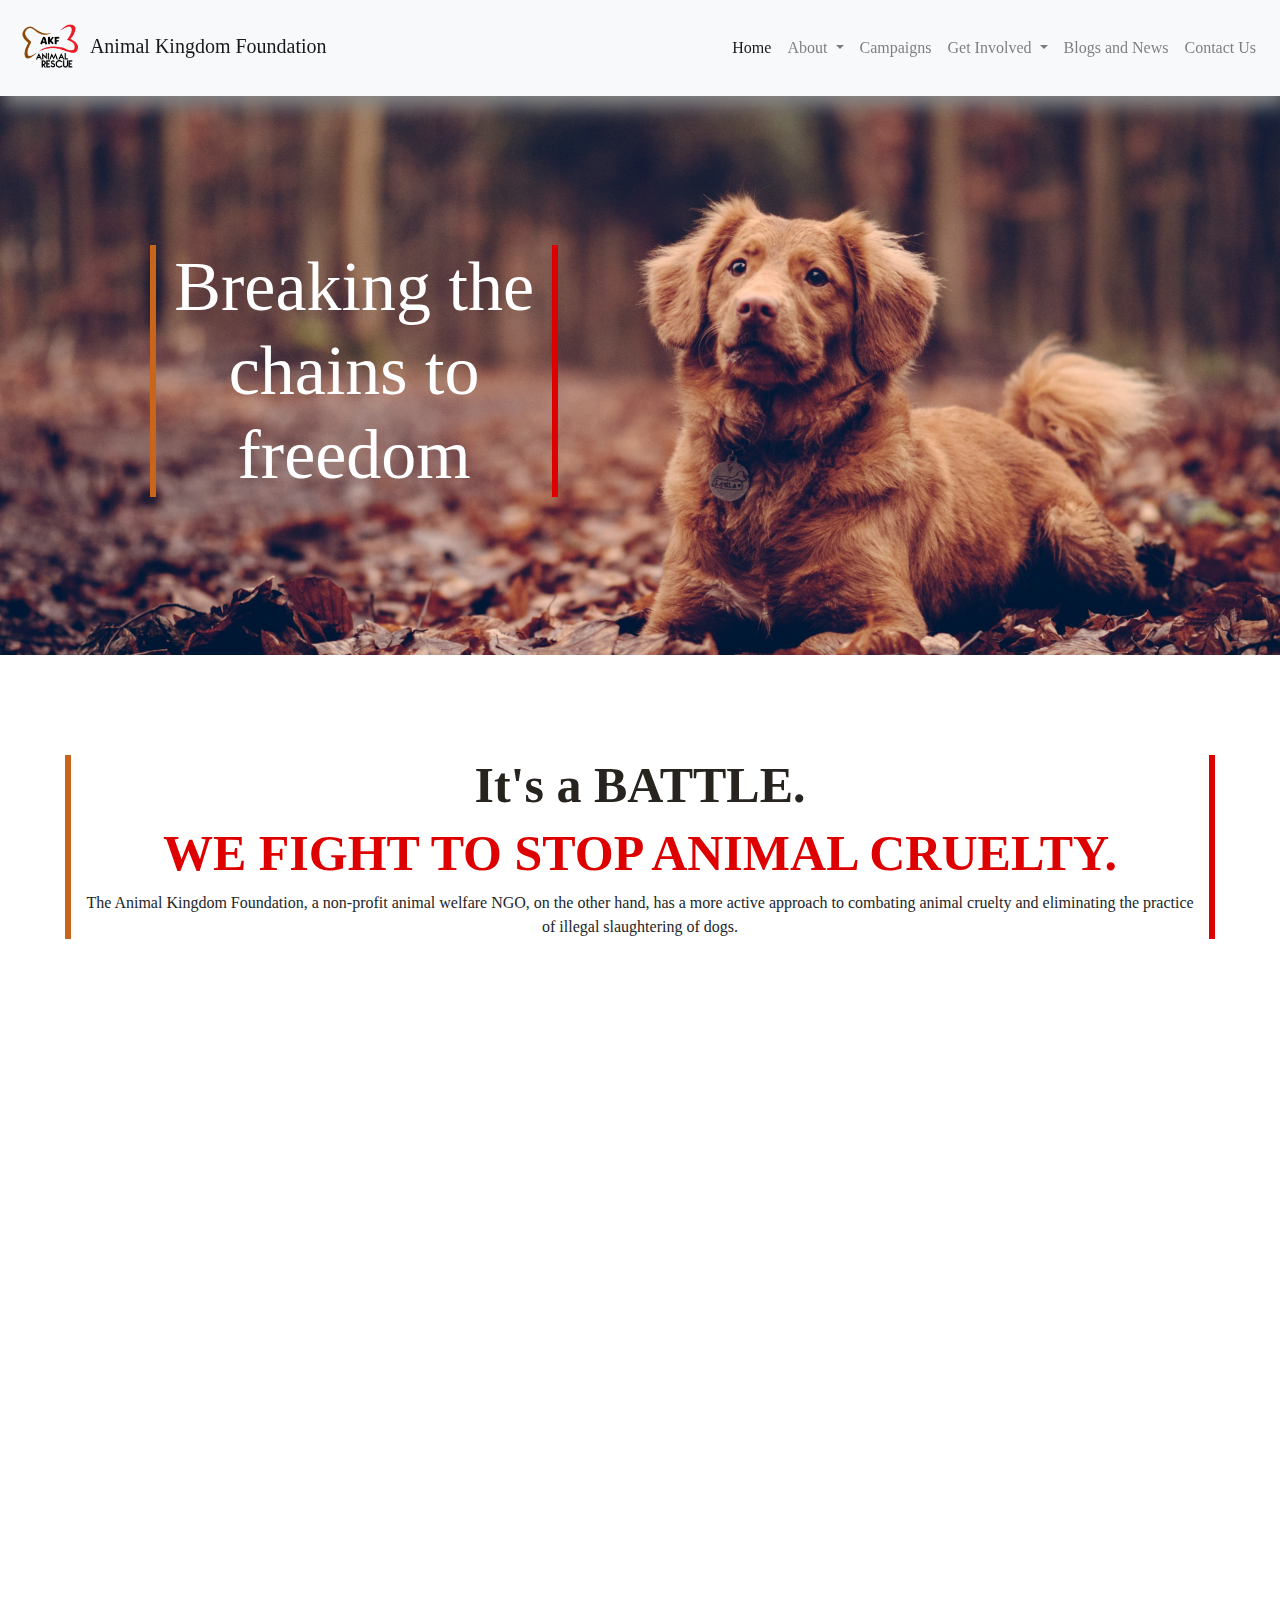
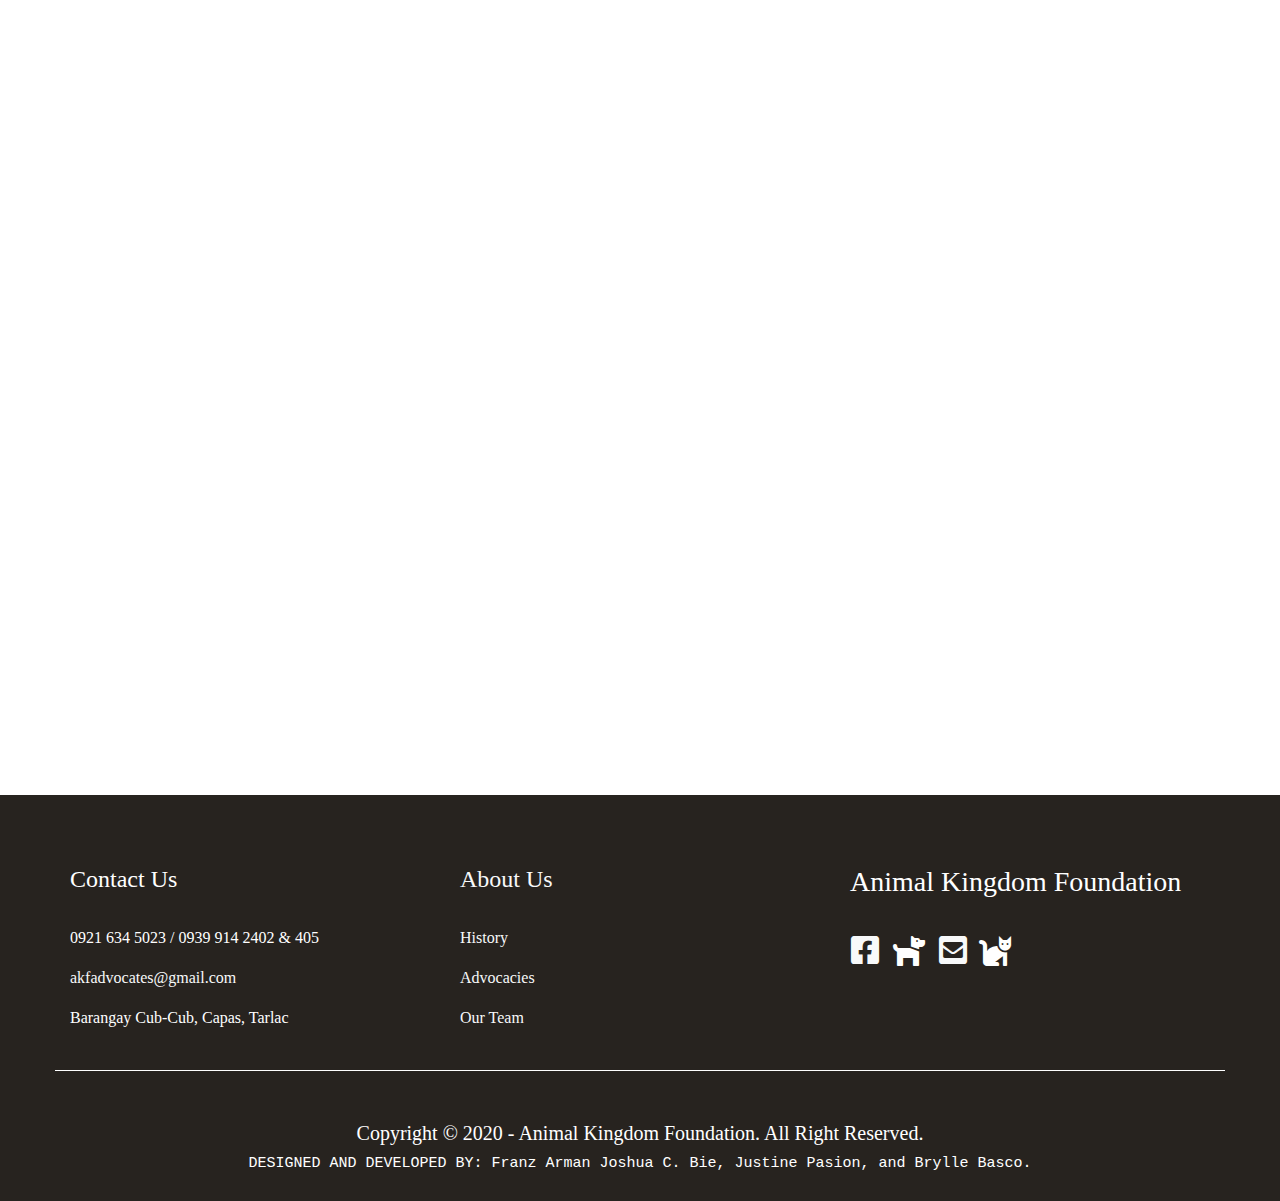
<file: AFK/index.html>
<!DOCTYPE html>
<html class="col-lg-12">
	<head>
		<title>Animal Kingdom Foundation</title>
		<link rel="stylesheet" type="text/css" href="css/bootstrap.css">
		<link rel="stylesheet" type="text/css" href="css/all.css"> <!--font awesome icons-->
		<link rel="stylesheet" type="text/css" href="css/styles.css">		
		<script type="text/javascript" src="js/jquery.js"></script>
		<script type="text/javascript" src="js/bootstrap.js"></script>
		<script type="text/javascript" src="js/scrollreveal.min.js"></script>
	</head>
	<body class="col50">
		<!--START navbar-->
		<nav class="navbar fixed-top navbar-expand-lg navbar-light bg-light">
	      <!-- Image and text -->
			<a class="navbar-brand" href="index.html">
		   	 	<img src="img/logo.png" width="70px" class="d-inline-block" alt="">
		   		 Animal Kingdom Foundation 
		  	</a>

		  	<button class="navbar-toggler" type="button" data-toggle="collapse" data-target="#navbarSupportedContent" aria-controls="navbarSupportedContent" aria-expanded="false" aria-label="Toggle navigation">
		    <span class="navbar-toggler-icon"></span>
		 	 </button>

			<div class="collapse navbar-collapse" id="navbarSupportedContent">
			    <ul class="navbar-nav ml-auto">
			      <li class="nav-item active">
			        <a class="nav-link" href="index.html">Home</a>
			      </li>
			      <li class="nav-item dropdown">
			        <a class="nav-link dropdown-toggle" href="links/about.html" id="navbarDropdown" role="button" data-toggle="dropdown" aria-haspopup="true" aria-expanded="false">
			          About
			        </a>
			        <div class="dropdown-menu" aria-labelledby="navbarDropdown">
			          <a class="dropdown-item" href="links/about.html#history">History</a>
			          <div class="dropdown-divider"></div>
			          <a class="dropdown-item" href="links/about.html#advocacies">Advocacies</a>
			          <div class="dropdown-divider"></div>
			          <a class="dropdown-item" href="links/about.html#ourTeam">Our Team</a>
			        </div>
			      </li>
			      <li class="nav-item">
			        <a class="nav-link" href="links/campaigns.html">Campaigns</a>
			      </li>
			      <li class="nav-item dropdown">
			        <a class="nav-link dropdown-toggle" href="#" id="navbarDropdown" role="button" data-toggle="dropdown" aria-haspopup="true" aria-expanded="false">
			          Get Involved
			        </a>
			        <div class="dropdown-menu" aria-labelledby="navbarDropdown">
			          <a class="dropdown-item" href="links/getInvolved.html#donate">Donate</a>
			          <div class="dropdown-divider"></div>
			          <a class="dropdown-item" href="links/getInvolved.html#adopt">Adopt</a>
			        </div>
			      </li>
			      <li class="nav-item">
			        <a class="nav-link" href="links/BnN.html">Blogs and News</a>
			      </li>
			      <li class="nav-item">
			        <a class="nav-link" href="links/contact.html">Contact Us</a>
			      </li>
			    </ul>
		  	</div>

    	</nav>
		<!--END navbar-->
		<!--START contents-->
		<!--header-->
		<div class="row" >
			<div class="content-1 col-12">

			<div class="col-lg-5 col-md-12 col-sm-12 col1 showcase-left"><!--col1-->
				<h1> Breaking the chains to freedom </h1>
			</div>		

			</div>
		</div>	
		<!--main-->
		<div class="content-2">
			<div class="col-lg-12 col-md-12 col-sm-12 col2"><!--col2-->
				<h1 class="h1-0"> It's a BATTLE. <br></h1><h1 class="h1-1"> WE FIGHT TO STOP ANIMAL CRUELTY. 
				</h1>
				<p>The Animal Kingdom Foundation, a non-profit animal welfare NGO, on the other hand, has a more active approach to combating animal cruelty and eliminating the practice of illegal slaughtering of dogs.
				</p>
			</div>

			<div class="row margin-t-10 flex-row">

				<div class="col-lg-6 col-sm-12 col3 margin-b-20 showcase-left"><!--col3-->
					<h2><i class="fas fa-dog color-black"></i></h2>
					<h4>Mission</h4>
					<p> AFK shall endeavor a holistic approach towards the end of animal cruelty. It will instill into consciousness of all concered the significance and importance of human-animal bond towards a progressive society. AFK shall passionately and partner with various government agencies in rescuing and rehabilitating slaugther-bound dogs while prosecuting violators; in implementing an effective education program on animals welfare community and schools; developing an active consciousness and concern towards the concern towards thye welfare of Philippine Askals. Likewise, AFK shall actively collaborate with the government in supporting animal welfare related programs and in the enforcement of regulations protecting the animals.
					</p> 
				</div>

				<div class="col-lg-6 col-sm-12 margin-b-20 showcase-right">
					<div class="card flex-height">
						 <div class="card-body">
						   <img class="img1" src="img/2.jpg">
						 </div>
					</div>
				</div>
			</div>

			<br>

			<div class="row margin-t-10 flex-row">

				<div class="col-lg-6 col-sm-12 margin-b-20 showcase-left">
					<div class="card flex-height">
						 <div class="card-body">
						   <img class="img1" src="img/1.jpg">
						 </div>
					</div>
				</div>

				<div class="col-lg-6 col-sm-12 col3-1 margin-b-20 showcase-right"><!--col3-1-->
					<h2><i class="fas fa-cat color-white"></i></h2>
					<h4>Vision</h4>
					<p> AFK is commited in promoting an animal-welfare-conscious-society through various programs with effective and enduring impact. It shall lead the "breaking-of-the-chain" on animal cruelty, abuse, and ignorance towards freedom, compassion, and responsibility to animla rights and welfare. AFK will lead in instigating the success towards the eradication of the trade of dogs for its meat. AFK will be its main voice while continuosly educating people that dogs are pets and not food animals. 
					</p> 
				</div>

			</div>

				<br><br>
					
			<div class="row">

				<div class="col-lg-5 col-sm-12 showcase-top">
					<h4 class="h41"> They are not killed.</h4>
					<p>
						It's sustained and effective program include education, rehoming, community services. Truly a better way to stop the dog meat trade and proliferate animal welfare consciouness.
					</p>
					<a href="links/campaigns.html"><button class="button1" style="vertical-align:middle"><span> Campaigns </span></button></a>
					<br><br>
				</div>

				<div class="col-lg-7 col-sm-12 margin-b-20 flex-col showcase-right">
					<img class="img1" src="img/re1.png">
				</div>

			</div>	
		</div>	
		<!--END contents-->
		<!--START footer-->
		<footer class="row">
			<div class="row">
				<div class="col-lg-4 col-sm-12 col4"><!--col4-->
					<h4> Contact Us</h4><br>
					<p>0921 634 5023 / 0939 914 2402 & 405</p>
					<a href="http:/akfadvocates@gmail.com" class="text-light"><p>akfadvocates@gmail.com</p></a>
					<p>Barangay Cub-Cub, Capas, Tarlac</p><br>
				</div>
				<div class="col-lg-4 col-sm-12 col4">
					<a href="links/about.html" class="text-light"><h4> About Us</h4></a><br>
					<a href="links/about.html#history" class="text-light"><p>History</p></a>
					<a href="links/about.html#advocacies" class="text-light"><p>Advocacies</p></a>
					<a href="links/about.html#ourTeam" class="text-light"><p>Our Team</p><br></a>
				</div>
				<div class="col-lg-4 col-sm-12 col4">
					<h3>Animal Kingdom Foundation</h3><br>
					<table>

						<td>
							<a href="https://www.facebook.com/AKFanimalrescue" class="text-light"><h2><i class="fab fa-facebook-square color-white"></i></h2></a>
						</td>

						<td> &nbsp;&nbsp; </td>
						<td><h2><i class="fas fa-dog color-white"></i></h2></td>
						<td> &nbsp;&nbsp; </td>

						<td>
							<a href="http:/akfadvocates@gmail.com" class="text-light"><h2><i class="fas fa-envelope-square color-white"></i></h2></a>
						</td>

						<td> &nbsp;&nbsp; </td>
						<td><h2><i class="fas fa-cat color-white"></i></h2></td>
					</table>
					<br>					
				</div>

				<div class="footerB"></div>

				<div class="col-lg-12 col-sm-12 col5"><!--col5-->
					<h5 class="">Copyright &copy; 2020 - Animal Kingdom Foundation. All Right Reserved.</h5>
					<p class="pF">DESIGNED AND DEVELOPED BY: Franz Arman Joshua C. Bie, Justine Pasion, and Brylle Basco. </p>
				</div>
			</div>	
		</footer>
		<!--END footer-->

		<!--START scripts-->
	    <script>
	        window.sr = ScrollReveal();
	        sr.reveal('.navbar', {
	          duration: 1000,
	          origin:'bottom'
	        });
	        sr.reveal('.showcase-left', {
	          duration: 2000,
	          origin:'left',
	          distance:'50px',
	          reset: true
	        });
	        sr.reveal('.showcase-right', {
	          duration: 2000,
	          origin:'right',
	          distance:'50px',
	          reset: true
	        });
	        sr.reveal('.showcase-bottom', {
	          duration: 2000,
	          origin:'bottom',
	          distance:'50px',
	          reset: true
	        });
	        sr.reveal('.showcase-top', {
	          duration: 2000,
	          origin:'top',
	          distance:'50px',
	          reset: true
	        });
	    </script>
	
	</body>
</html>
</file>
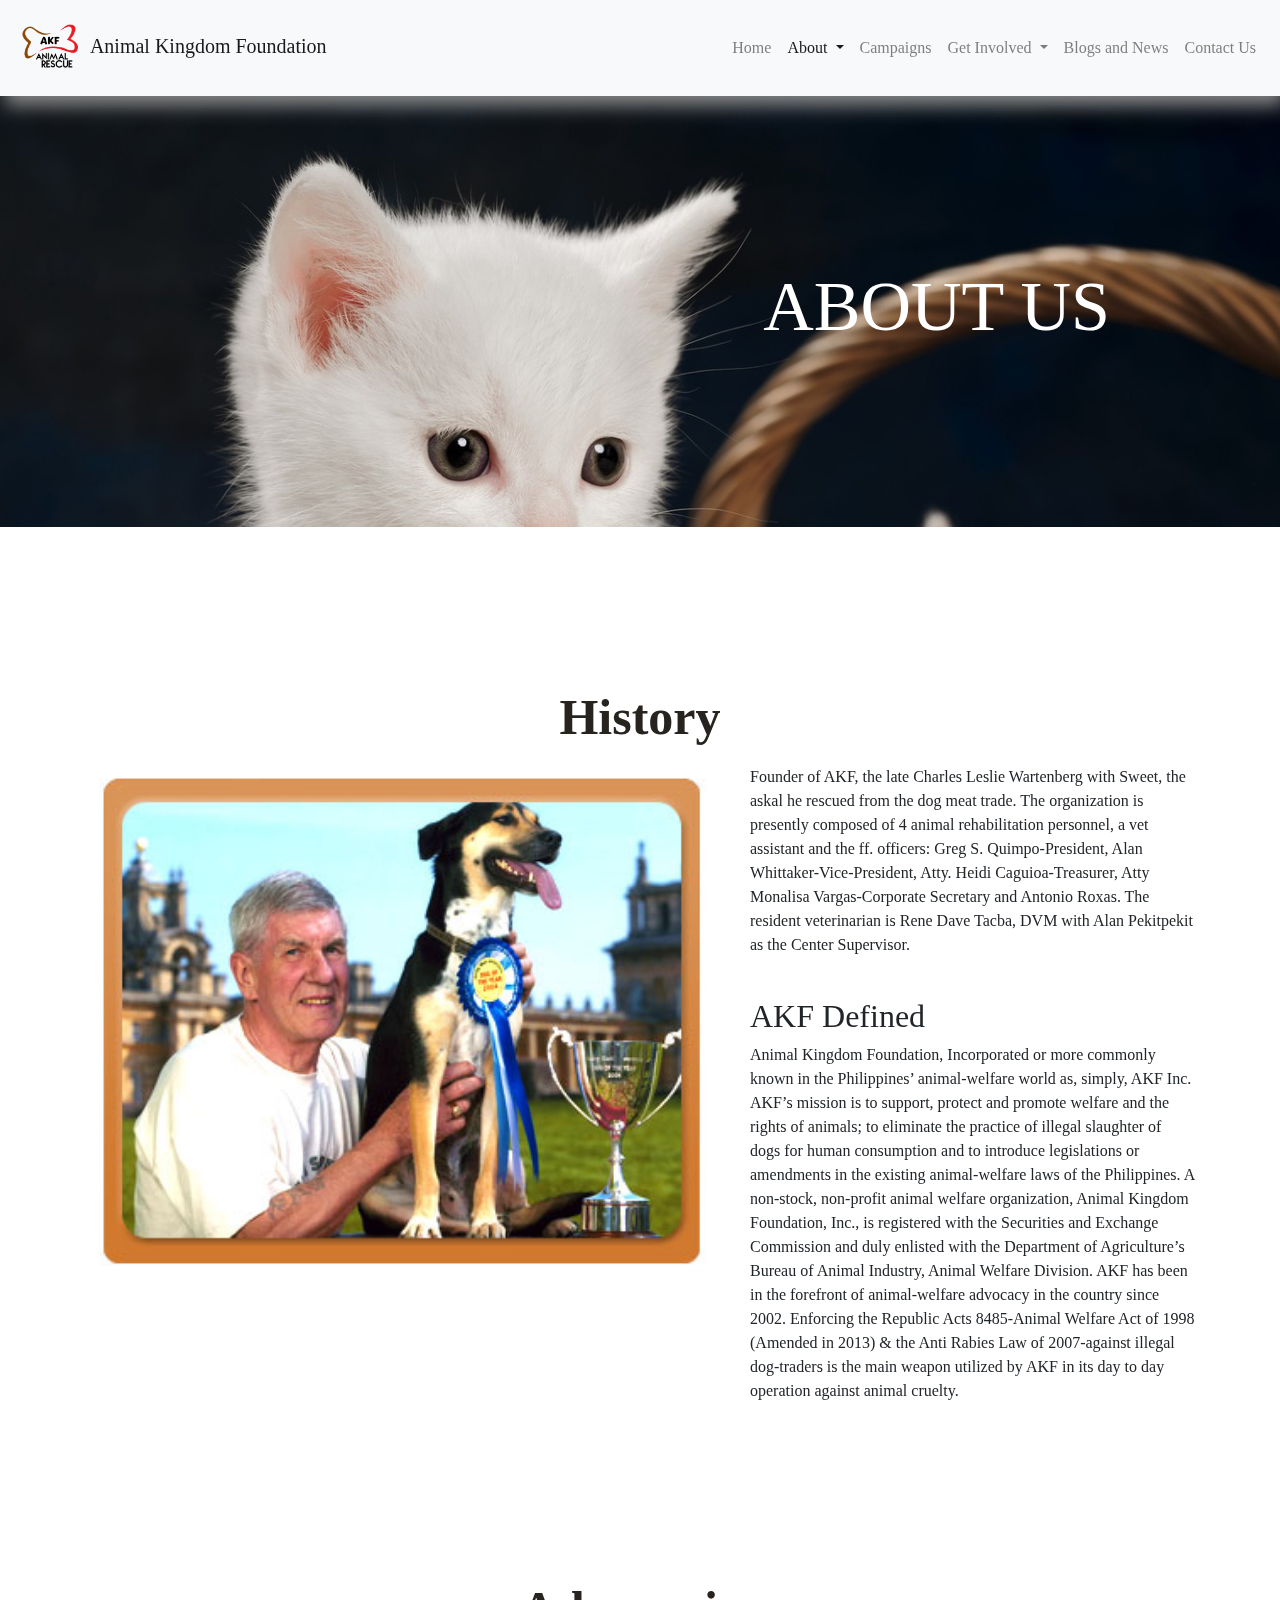
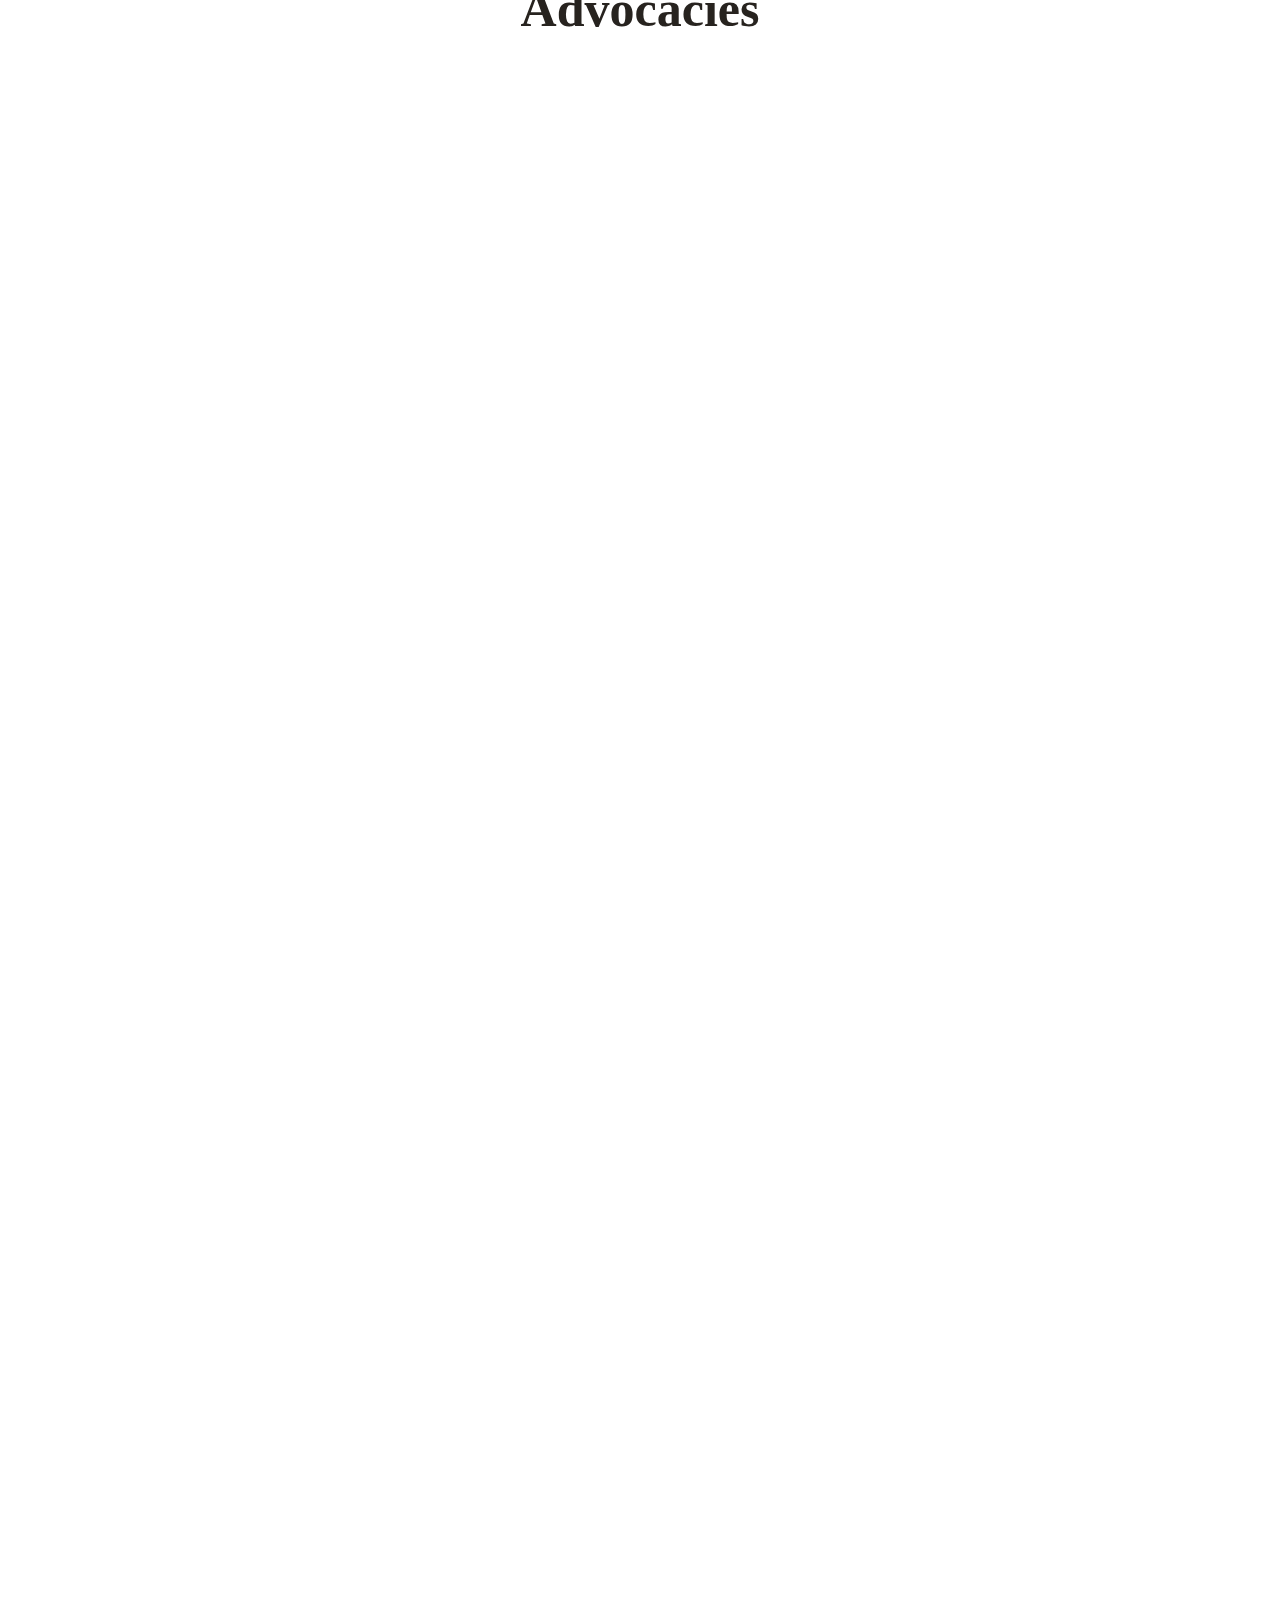
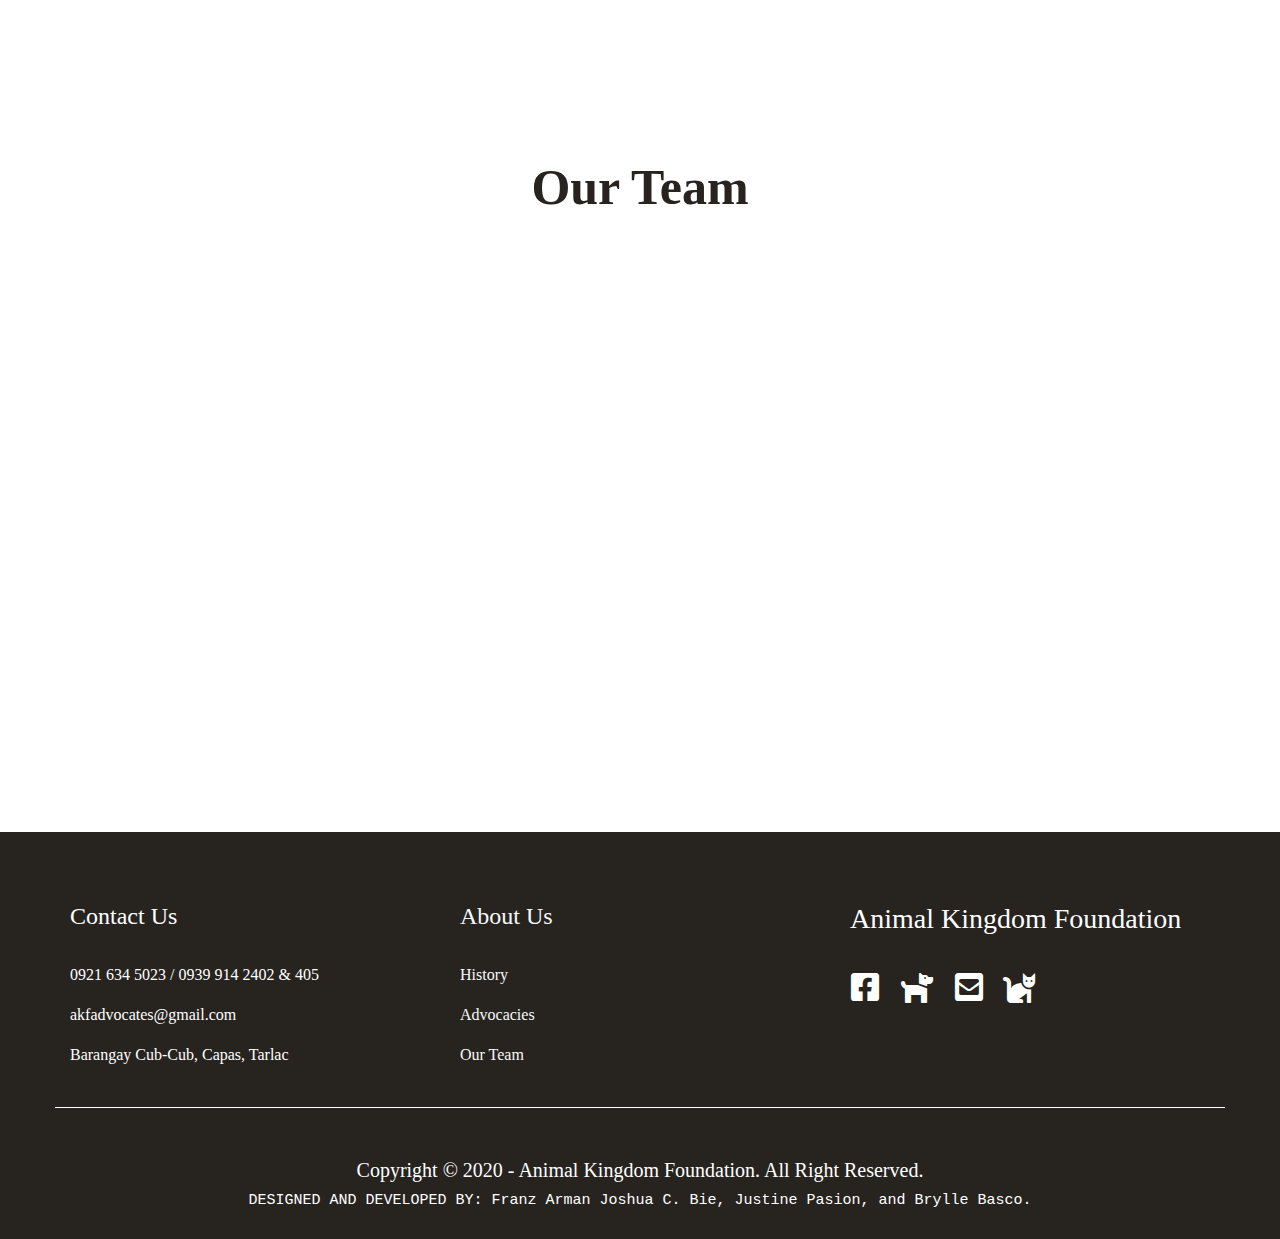
<file: AFK/links/about.html>
<!DOCTYPE html>
<html class="col-lg-12">
	<head>
		<title>Animal Kingdom Foundation</title>
		<link rel="stylesheet" type="text/css" href="../css/bootstrap.css">
		<link rel="stylesheet" type="text/css" href="../css/all.css"> <!--font awesome icons-->
		<link rel="stylesheet" type="text/css" href="../css/styles.css">		
		<script type="text/javascript" src="../js/jquery.js"></script>
		<script type="text/javascript" src="../js/bootstrap.js"></script>
		<script type="text/javascript" src="../js/scrollreveal.min.js"></script>
	</head>
	<body>
		<!--START navbar-->
		<nav class="navbar fixed-top navbar-expand-lg navbar-light bg-light">
	      <!-- Image and text -->
			<a class="navbar-brand" href="../index.html">
		   	 	<img src="../img/logo.png" width="70px" class="d-inline-block" alt="">
		   		 Animal Kingdom Foundation 
		  	</a>

		  	<button class="navbar-toggler" type="button" data-toggle="collapse" data-target="#navbarSupportedContent" aria-controls="navbarSupportedContent" aria-expanded="false" aria-label="Toggle navigation">
		    <span class="navbar-toggler-icon"></span>
		 	 </button>

			<div class="collapse navbar-collapse" id="navbarSupportedContent">
			    <ul class="navbar-nav ml-auto">
			      <li class="nav-item">
			        <a class="nav-link" href="../index.html">Home</a>
			      </li>
			      <li class="nav-item dropdown active">
			        <a class="nav-link dropdown-toggle" href="#" id="navbarDropdown" role="button" data-toggle="dropdown" aria-haspopup="true" aria-expanded="false">
			          About
			        </a>
			        <div class="dropdown-menu" aria-labelledby="navbarDropdown">
			          <a class="dropdown-item" href="about.html#history">History</a>
			          <div class="dropdown-divider"></div>
			          <a class="dropdown-item" href="about.html#advocacies">Advocacies</a>
			          <div class="dropdown-divider"></div>
			          <a class="dropdown-item" href="about.html#ourTeam">Our Team</a>
			        </div>
			      </li>
			      <li class="nav-item">
			        <a class="nav-link" href="campaigns.html">Campaigns</a>
			      </li>
			      <li class="nav-item dropdown">
			        <a class="nav-link dropdown-toggle" href="#" id="navbarDropdown" role="button" data-toggle="dropdown" aria-haspopup="true" aria-expanded="false">
			          Get Involved
			        </a>
			        <div class="dropdown-menu" aria-labelledby="navbarDropdown">
			          <a class="dropdown-item" href="getInvolved.html#donate">Donate</a>
			          <div class="dropdown-divider"></div>
			          <a class="dropdown-item" href="getInvolved.html#adopt">Adopt</a>
			        </div>
			      </li>
			      <li class="nav-item">
			        <a class="nav-link" href="BnN.html">Blogs and News</a>
			      </li>
			      <li class="nav-item">
			        <a class="nav-link" href="contact.html">Contact Us</a>
			      </li>
			    </ul>
		  	</div>

    	</nav>
		<!--END navbar-->

		<!--START contents-->

		<!--header-->
		<div class="row">
			<div class="col-12 header2 showcase-top">
				<h1>ABOUT US</h1>
			</div>
			
		</div>

		<!--history-->
		<div class="container margin-t-30 margin-b-30" id="history">
			
			<div class="row">
				<div class="col-lg-12 col6"><!--col6-->
					<h1 class="h1-0">History</h1>
				</div>

				<div class="col-lg-7 showcase-left">
					<img class="img2" src="../img/a1.jpg">
				</div>	

				<div class="col-lg-5 showcase-right">
					
					<p>Founder of AKF, the late Charles Leslie Wartenberg with Sweet, the askal  he rescued from the dog meat trade. The organization is presently composed of 4 animal rehabilitation personnel, a vet assistant and the ff. officers: Greg S. Quimpo-President, Alan Whittaker-Vice-President, Atty. Heidi Caguioa-Treasurer, Atty Monalisa Vargas-Corporate Secretary and Antonio Roxas. The resident veterinarian is Rene Dave Tacba, DVM with Alan Pekitpekit as the Center Supervisor.</p>
					<br>
					
					<h2>AKF Defined</h2>

					<p>Animal Kingdom Foundation, Incorporated or more commonly known in the Philippines’ animal-welfare world as, simply, AKF Inc. AKF’s mission is to support, protect and promote welfare and the rights of animals; to eliminate the practice of illegal slaughter of dogs for human consumption and to introduce legislations or amendments in the existing animal-welfare laws of the Philippines.

					A non-stock, non-profit animal welfare organization, Animal Kingdom Foundation, Inc., is registered with the Securities and Exchange Commission and duly enlisted with the Department of Agriculture’s Bureau of Animal Industry, Animal Welfare Division. AKF has been in the forefront of animal-welfare advocacy in the country since 2002. Enforcing the Republic Acts 8485-Animal Welfare Act of 1998 (Amended in 2013) & the Anti Rabies Law of 2007-against illegal dog-traders is the main weapon utilized by AKF in its day to day operation against animal cruelty.</p>
				</div>

			</div>
		</div>	

		<!--advocacies-->
		<div class="container margin-t-30 margin-b-30" id="advocacies">
			
			<div class="row">
				<div class="col-lg-12 col6"><!--col6-->
					<h1 class="h1-0">Advocacies</h1>
				</div>

				<div class="col-lg-12 showcase-right">
					<br>
				</div>

				<div class="col-lg-6 showcase-left">
					<h2>Rescuing Animals</h2>
					<p>As saving distressed dogs in the Philippines go, AKF personnel risk life and limb catching dog-traders. Together with the Philippine national Police, raids and interceptions on establishments confirmed of trading dogs and dog-meat carried-out. An initial investigation takes weeks or even months. With verified information, AKF coordinates with the PNP  and raids are then carried. The rescued animals are brought to the rescue center of AKF in Capas, Tarlac.</p>
				</div>

				<div class="col-lg-6 showcase-right">
					<img class="img2" src="../img/a2.jpg">
				</div>

				<div class="col-lg-12 showcase-right">
					<br><br>
				</div>

				<div class="col-lg-6 showcase-left">
					<img class="img2" src="../img/a3.jpg">
				</div>

				<div class="col-lg-6 showcase-right">
					<h2>Deed for the Breed</h2>
					<p>Enumerating some of the continuing efforts of AKF Inc. in rescuing dogs from slaughter, one will have to appreciate the passion of its staff and personnel. Cases after cases in court against dog-traders have been filed by AKF after each raids and interceptions.

					Accompanying the Philippine National Police (PNP) during raids, arrests have been made in Cabanatuan City, Nueva Ecija, Tuguegarao City in the province of Cagayan Valley. Furthermore, apprehension of illegal dog-traders and recovery of slaughter-bound dogs were also successfully carried out in Pangasinan, Nueva Ecija, Tarlac, Baguio, Bicol, Iloilo and Negros.

					The foundation have delivered more than 800 live dogs to various pounds in the country and now keeps a number of rescued dogs, slowly growing after each successful operations, at Barangay Cub-Cub, Capas, Tarlac in AKF Animal Rehabilitation and Rescue Center.

					Aside from these numerous raids and interception, vital coordination and link-ups with several 
				</div>

				<div class="col-lg-12 showcase-right">
					<br>
				</div>

				<div class="col-lg-6 showcase-left">
					<h2>And Then, There Was Sweet</h2>

					<p>In one of its sorties against the illegal dog traders in the north, AKF Inc. rescued a 3 month old dog from a slaughterhouse in Baguio City. Sweet, as he came to be called, is just one among the thousands of dogs that ends up in one of the many illegal slaughterhouses in Baguio each week. He was found cowering in a corner of a very cramped cage along with several other dogs without food and water. Earlier, 40 other dogs were brutally slaughtered in front of him, their heads smashed with a wooden club. Perhaps it was his soulful eyes or demeanor amidst the carnage that caught the attention of AKF Director Charles Warternberg to rescue Sweet and bring him to London.</p>

					<p>“It is likely that Sweet was more of a family pet who was either stolen or sold to the dog-meat traders as he was in fairly good physical condition when we rescued him”, Charles said.</p>

					<p>From Baguio, Sweet was immediately taken to a pet hospital in Makati where he was treated and recuperated for a month prior to his flight to London.</p>

					<p>At 12:35 p.m. August 2, 2002, Sweet arrived at the Gatwick airport to begin his new life with Charles Wartenberg.</p>
				</div>
				<div class="col-lg-6 showcase-left">
					<img class="img2" src="../img/a4.jpg">
					<br>		
					<p>Sweet Celebration: (Pinoy Askal Wins United Kingdom’s Dog Of The Year 2004!)</p>

					<p>Animal Kingdom Foundation Inc.’s dog, Sweet, is the United Kingdom’s Dog of the Year for 2004. The Dog of the year is an annual contest sponsored by Daily Mail Weekend Magazine where they search for the dog with the most unusual and memorable experience.</p>

					<p>Sweet bested over 8,000 other entries coming from all over United Kingdom and romped away with a Silver trophy, a gold medallion and a grand prize of 1,000 pounds. Prominent members of the British press judged the contest.</p>

					<p>Several months back, AKF rescued a 3-month-old mongrel from dog butchers in Baguio. Sweet, as he came to be known, was nursed back to health and brought by Charles to London to become part of the Wartenberg family.</p>
				</div>

			</div>
		</div>

		<!--our team-->
		<div class="container margin-t-30 margin-b-30" id="ourTeam">
			
			<div class="row">
				<div class="col-lg-12 col6"><!--col6-->
					<h1 class="h1-0">Our Team</h1>
				</div>

				<div class="row margin-t-10 flex-row">

					<div class="col-lg-4 col-sm-12 margin-b-20 flex-col showcase-bottom">
						<div class="card flex-height">
						  <div class="card-body col7"><!--col7-->
						    <img class="img3" src="../img/team1.jpg">
						    <hr>
						    <h5>
						    	Franz Arman Joshua Bie
						    </h5>
						    <p>FULL-STACK DVELOPER</p>
						  </div>
						</div>
					</div>
					<div class="col-lg-4 col-sm-12 margin-b-20 flex-col showcase-bottom">
						<div class="card flex-height">
						  <div class="card-body col7"><!--col7-->
						    <img class="img3" src="../img/team3.jpg">
						    <hr>
						    <h5>
						    	Justine Pasion
						    </h5>
						     <p>FRONT-END DVELOPER</p>
						  </div>
						</div>
					</div>
					<div class="col-lg-4 col-sm-12 margin-b-20 flex-col showcase-bottom">
						<div class="card flex-height">
						  <div class="card-body col7"><!--col7-->
						    <img class="img3" src="../img/team2.jpg">
						    <hr>
						    <h5>
						    	Bryle Hassley Basco
						    </h5>
						     <p>BACK-END DVELOPER</p>
						  </div>
						</div>
					</div>
				</div>
			</div>
		</div>
		<!--END contents-->

		<!--START footer-->
		<footer class="row">
			<div class="row">
				<div class="col-lg-4 col-sm-12 col4">
					<h4> Contact Us</h4><br>
					<p>0921 634 5023 / 0939 914 2402 & 405</p>
					<p>akfadvocates@gmail.com</p>
					<p>Barangay Cub-Cub, Capas, Tarlac</p><br>
				</div>
				<div class="col-lg-4 col-sm-12 col4">
					<a href="about.html" class="text-light"><h4> About Us</h4></a><br>
					<a href="about.html#history" class="text-light"><p>History</p></a>
					<a href="about.html#advocacies" class="text-light"><p>Advocacies</p></a>
					<a href="about.html#ourTeam" class="text-light"><p>Our Team</p><br></a>
				</div>
				<div class="col-lg-4 col-sm-12 col4">
					<h3>Animal Kingdom Foundation</h3><br>
					<h2>
					<table>
						<td><i class="fab fa-facebook-square color-white"></i></td>
						<td> &nbsp;&nbsp; </td>
						<td><i class="fas fa-dog color-white"></i></td>
						<td> &nbsp;&nbsp; </td>
						<td><i class="fas fa-envelope-square color-white"></i></td>
						<td> &nbsp;&nbsp; </td>
						<td><i class="fas fa-cat color-white"></i></td>
					</table>
					</h2>
					<br>					
				</div>

				<div class="footerB"></div>

				<div class="col-lg-12 col-sm-12 col5">
					<h5 class="">Copyright &copy; 2020 - Animal Kingdom Foundation. All Right Reserved.</h5>
					<p class="pF">DESIGNED AND DEVELOPED BY: Franz Arman Joshua C. Bie, Justine Pasion, and Brylle Basco. </p>
				</div>
		</footer>	
		<!--END footer-->

		<!--START scripts-->
	    <script>
	    	window.sr = ScrollReveal();
	        sr.reveal('.navbar', {
	          duration: 1000,
	          origin:'bottom'
	        });
	        sr.reveal('.showcase-left', {
	          duration: 2000,
	          origin:'left',
	          distance:'50px',
	          reset: true
	        });
	        sr.reveal('.showcase-right', {
	          duration: 2000,
	          origin:'right',
	          distance:'50px',
	          reset: true
	        });
	        sr.reveal('.showcase-bottom', {
	          duration: 2000,
	          origin:'bottom',
	          distance:'50px',
	          reset: true
	        });
	        sr.reveal('.showcase-top', {
	          duration: 2000,
	          origin:'top',
	          distance:'50px',
	          reset: true
	        });
	    </script>
	</body>
</html>
</file>
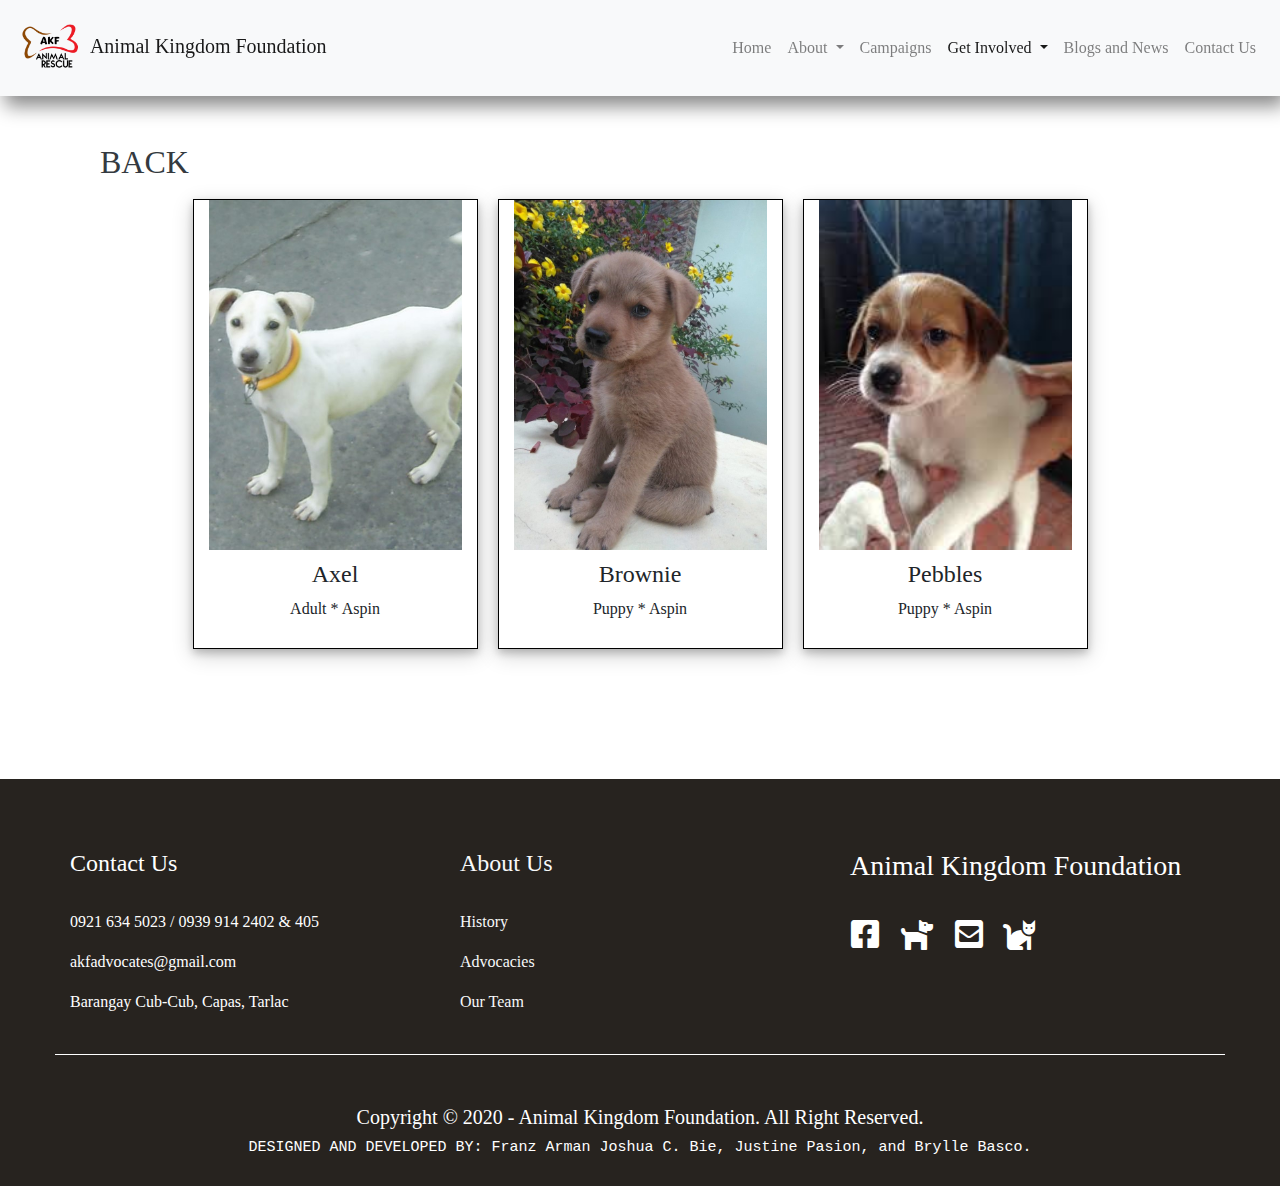
<file: AFK/links/adopt.html>
<!DOCTYPE html>
<html>
	<head>
		<title>Animal Kingdom Foundation</title>
		<link rel="stylesheet" type="text/css" href="../css/bootstrap.css">
		<link rel="stylesheet" type="text/css" href="../css/all.css"> <!--font awesome icons-->
		<link rel="stylesheet" type="text/css" href="../css/styles.css">		
		<script type="text/javascript" src="../js/jquery.js"></script>
		<script type="text/javascript" src="../js/bootstrap.js"></script>
		<script type="text/javascript" src="../js/scrollreveal.min.js"></script>
	</head>
	<body>
		<!--START navbar-->
		<nav class="navbar fixed-top navbar-expand-lg navbar-light bg-light">
	      <!-- Image and text -->
			<a class="navbar-brand" href="../index.html">
		   	 	<img src="../img/logo.png" width="70px" class="d-inline-block" alt="">
		   		 Animal Kingdom Foundation 
		  	</a>

		  	<button class="navbar-toggler" type="button" data-toggle="collapse" data-target="#navbarSupportedContent" aria-controls="navbarSupportedContent" aria-expanded="false" aria-label="Toggle navigation">
		    <span class="navbar-toggler-icon"></span>
		 	 </button>

			<div class="collapse navbar-collapse" id="navbarSupportedContent">
			    <ul class="navbar-nav ml-auto">
			      <li class="nav-item">
			        <a class="nav-link" href="../index.html">Home</a>
			      </li>
			      <li class="nav-item dropdown">
			        <a class="nav-link dropdown-toggle" href="#" id="navbarDropdown" role="button" data-toggle="dropdown" aria-haspopup="true" aria-expanded="false">
			          About
			        </a>
			        <div class="dropdown-menu" aria-labelledby="navbarDropdown">
			          <a class="dropdown-item" href="about.html#history">History</a>
			          <div class="dropdown-divider"></div>
			          <a class="dropdown-item" href="about.html#advocacies">Advocacies</a>
			          <div class="dropdown-divider"></div>
			          <a class="dropdown-item" href="about.html#ourTeam">Our Team</a>
			        </div>
			      </li>
			      <li class="nav-item">
			        <a class="nav-link" href="campaigns.html">Campaigns</a>
			      </li>
			      <li class="nav-item dropdown active">
			        <a class="nav-link dropdown-toggle" href="#" id="navbarDropdown" role="button" data-toggle="dropdown" aria-haspopup="true" aria-expanded="false">
			          Get Involved
			        </a>
			        <div class="dropdown-menu" aria-labelledby="navbarDropdown">
			          <a class="dropdown-item" href="#">Donate</a>
			          <div class="dropdown-divider"></div>
			          <a class="dropdown-item" href="getInvolved.html#adopt">Adopt</a>
			        </div>
			      </li>
			      <li class="nav-item">
			        <a class="nav-link" href="BnN.html">Blogs and News</a>
			      </li>
			      <li class="nav-item">
			        <a class="nav-link" href="contact.html">Contact Us</a>
			      </li>
			    </ul>
		  	</div>

    	</nav>
		<!--END navbar-->
		<br><br>
		<!--START contents-->
		<!--DONATE-->
		<div class="container">

			<div class="col-12">
					<a href="getInvolved.html#adopt" class="text-dark"><h2>BACK</h2></a>
				</div>
			<div class="row justify-content-center">
				<div class="col-lg-3 col col-sm-12 col16">
					<div class="row">
						<div class="col-12">
							<img class="img3" src="../img/ad1.jpg">
						</div>
						<div class="col-12 col17">
							<h4>
								Axel
							</h4>
							<p>Adult * Aspin</p>
						</div>
					</div>
				</div>
				<div class="col-lg-3 col col-sm-12 col16">
					<div class="row">
						<div class="col-12">
							<img class="img3" src="../img/ad2.jpg">
						</div>
						<div class="col-12 col17">
							<h4>
								Brownie
							</h4>
							<p>Puppy * Aspin</p>
						</div>
					</div>
				</div>
				<div class="col-lg-3 col col-sm-12 col16">
					<div class="row">
						<div class="col-12">
							<img class="img3" src="../img/ad3.jpg">
						</div>
						<div class="col-12 col17">
							<h4>
								Pebbles
							</h4>
							<p>Puppy * Aspin</p>
						</div>
					</div>
				</div>
			</div>
		</div>
		<!--END contents-->
		<br><br><br><br><br>
		<!--START footer-->
		<footer>
			<div class="row">
				<div class="col-lg-4 col-sm-12 col4">
					<h4> Contact Us</h4><br>
					<p>0921 634 5023 / 0939 914 2402 & 405</p>
					<p>akfadvocates@gmail.com</p>
					<p>Barangay Cub-Cub, Capas, Tarlac</p><br>
				</div>
				<div class="col-lg-4 col-sm-12 col4">
					<a href="about.html" class="text-light"><h4> About Us</h4></a><br>
					<a href="about.html#history" class="text-light"><p>History</p></a>
					<a href="about.html#advocacies" class="text-light"><p>Advocacies</p></a>
					<a href="about.html#ourTeam" class="text-light"><p>Our Team</p><br></a>
				</div>
				<div class="col-lg-4 col-sm-12 col4">
					<h3>Animal Kingdom Foundation</h3><br>
					<h2>
					<table>
						<td><i class="fab fa-facebook-square color-white"></i></td>
						<td> &nbsp;&nbsp; </td>
						<td><i class="fas fa-dog color-white"></i></td>
						<td> &nbsp;&nbsp; </td>
						<td><i class="fas fa-envelope-square color-white"></i></td>
						<td> &nbsp;&nbsp; </td>
						<td><i class="fas fa-cat color-white"></i></td>
					</table>
					<br>					
				</div>

				<div class="footerB"></div>

				<div class="col-lg-12 col-sm-12 col5">
					<h5 class="">Copyright &copy; 2020 - Animal Kingdom Foundation. All Right Reserved.</h6>
					<p class="pF">DESIGNED AND DEVELOPED BY: Franz Arman Joshua C. Bie, Justine Pasion, and Brylle Basco. </p>
				</div>
		</footer>
		<!--END footer-->

		<!--START scripts-->
	    <script>
	    	window.sr = ScrollReveal();
	        sr.reveal('.navbar', {
	          duration: 1000,
	          origin:'bottom'
	        });
	        sr.reveal('.showcase-left', {
	          duration: 2000,
	          origin:'left',
	          distance:'50px',
	          reset: true
	        });
	        sr.reveal('.showcase-right', {
	          duration: 2000,
	          origin:'right',
	          distance:'50px',
	          reset: true
	        });
	        sr.reveal('.showcase-bottom', {
	          duration: 2000,
	          origin:'bottom',
	          distance:'50px',
	          reset: true
	        });
	        sr.reveal('.showcase-top', {
	          duration: 2000,
	          origin:'top',
	          distance:'50px',
	          reset: true
	        });        
	    </script>
	</body>
</html>
</file>
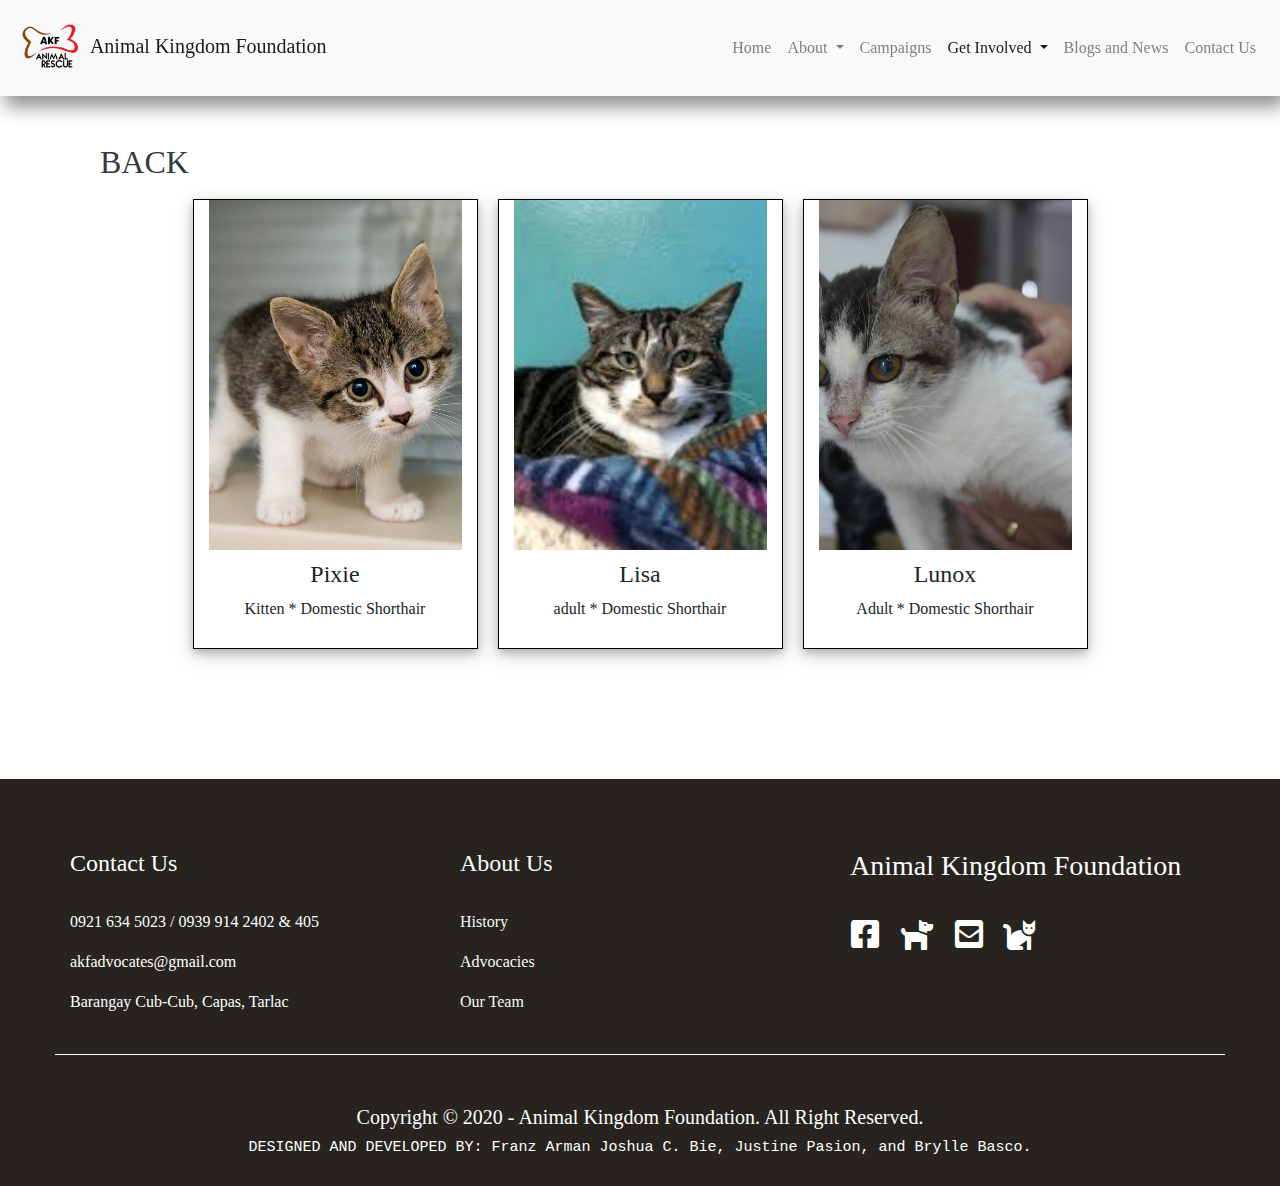
<file: AFK/links/adopt2.html>
<!DOCTYPE html>
<html>
	<head>
		<title>Animal Kingdom Foundation</title>
		<link rel="stylesheet" type="text/css" href="../css/bootstrap.css">
		<link rel="stylesheet" type="text/css" href="../css/all.css"> <!--font awesome icons-->
		<link rel="stylesheet" type="text/css" href="../css/styles.css">		
		<script type="text/javascript" src="../js/jquery.js"></script>
		<script type="text/javascript" src="../js/bootstrap.js"></script>
		<script type="text/javascript" src="../js/scrollreveal.min.js"></script>
	</head>
	<body>
		<!--START navbar-->
		<nav class="navbar fixed-top navbar-expand-lg navbar-light bg-light">
	      <!-- Image and text -->
			<a class="navbar-brand" href="../index.html">
		   	 	<img src="../img/logo.png" width="70px" class="d-inline-block" alt="">
		   		 Animal Kingdom Foundation 
		  	</a>

		  	<button class="navbar-toggler" type="button" data-toggle="collapse" data-target="#navbarSupportedContent" aria-controls="navbarSupportedContent" aria-expanded="false" aria-label="Toggle navigation">
		    <span class="navbar-toggler-icon"></span>
		 	 </button>

			<div class="collapse navbar-collapse" id="navbarSupportedContent">
			    <ul class="navbar-nav ml-auto">
			      <li class="nav-item">
			        <a class="nav-link" href="../index.html">Home</a>
			      </li>
			      <li class="nav-item dropdown">
			        <a class="nav-link dropdown-toggle" href="#" id="navbarDropdown" role="button" data-toggle="dropdown" aria-haspopup="true" aria-expanded="false">
			          About
			        </a>
			        <div class="dropdown-menu" aria-labelledby="navbarDropdown">
			          <a class="dropdown-item" href="about.html#history">History</a>
			          <div class="dropdown-divider"></div>
			          <a class="dropdown-item" href="about.html#advocacies">Advocacies</a>
			          <div class="dropdown-divider"></div>
			          <a class="dropdown-item" href="about.html#ourTeam">Our Team</a>
			        </div>
			      </li>
			      <li class="nav-item">
			        <a class="nav-link" href="campaigns.html">Campaigns</a>
			      </li>
			      <li class="nav-item dropdown active">
			        <a class="nav-link dropdown-toggle" href="#" id="navbarDropdown" role="button" data-toggle="dropdown" aria-haspopup="true" aria-expanded="false">
			          Get Involved
			        </a>
			        <div class="dropdown-menu" aria-labelledby="navbarDropdown">
			          <a class="dropdown-item" href="#">Donate</a>
			          <div class="dropdown-divider"></div>
			          <a class="dropdown-item" href="getInvolved.html#adopt">Adopt</a>
			        </div>
			      </li>
			      <li class="nav-item">
			        <a class="nav-link" href="BnN.html">Blogs and News</a>
			      </li>
			      <li class="nav-item">
			        <a class="nav-link" href="contact.html">Contact Us</a>
			      </li>
			    </ul>
		  	</div>

    	</nav>
		<!--END navbar-->
		<br><br>
		<!--START contents-->
		<!--DONATE-->
		<div class="container">

			<div class="col-12">
					<a href="getInvolved.html#adopt" class="text-dark"><h2>BACK</h2></a>
				</div>
			<div class="row justify-content-center">
				<div class="col-lg-3 col col-sm-12 col16">
					<div class="row">
						<div class="col-12">
							<img class="img3" src="../img/ad4.jpg">
						</div>
						<div class="col-12 col17">
							<h4>
								Pixie
							</h4>
							<p>Kitten * Domestic Shorthair</p>
						</div>
					</div>
				</div>
				<div class="col-lg-3 col col-sm-12 col16">
					<div class="row">
						<div class="col-12">
							<img class="img3" src="../img/ad5.jpg">
						</div>
						<div class="col-12 col17">
							<h4>
								Lisa
							</h4>
							<p>adult * Domestic Shorthair</p>
						</div>
					</div>
				</div>
				<div class="col-lg-3 col col-sm-12 col16">
					<div class="row">
						<div class="col-12">
							<img class="img3" src="../img/ad6.jpg">
						</div>
						<div class="col-12 col17">
							<h4>
								Lunox
							</h4>
							<p>Adult * Domestic Shorthair</p>
						</div>
					</div>
				</div>
			</div>
		</div>
		<!--END contents-->
		<br><br><br><br><br>
		<!--START footer-->
		<footer>
			<div class="row">
				<div class="col-lg-4 col-sm-12 col4">
					<h4> Contact Us</h4><br>
					<p>0921 634 5023 / 0939 914 2402 & 405</p>
					<p>akfadvocates@gmail.com</p>
					<p>Barangay Cub-Cub, Capas, Tarlac</p><br>
				</div>
				<div class="col-lg-4 col-sm-12 col4">
					<a href="about.html" class="text-light"><h4> About Us</h4></a><br>
					<a href="about.html#history" class="text-light"><p>History</p></a>
					<a href="about.html#advocacies" class="text-light"><p>Advocacies</p></a>
					<a href="about.html#ourTeam" class="text-light"><p>Our Team</p><br></a>
				</div>
				<div class="col-lg-4 col-sm-12 col4">
					<h3>Animal Kingdom Foundation</h3><br>
					<h2>
					<table>
						<td><i class="fab fa-facebook-square color-white"></i></td>
						<td> &nbsp;&nbsp; </td>
						<td><i class="fas fa-dog color-white"></i></td>
						<td> &nbsp;&nbsp; </td>
						<td><i class="fas fa-envelope-square color-white"></i></td>
						<td> &nbsp;&nbsp; </td>
						<td><i class="fas fa-cat color-white"></i></td>
					</table>
					<br>					
				</div>

				<div class="footerB"></div>

				<div class="col-lg-12 col-sm-12 col5">
					<h5 class="">Copyright &copy; 2020 - Animal Kingdom Foundation. All Right Reserved.</h6>
					<p class="pF">DESIGNED AND DEVELOPED BY: Franz Arman Joshua C. Bie, Justine Pasion, and Brylle Basco. </p>
				</div>
		</footer>
		<!--END footer-->

		<!--START scripts-->
	    <script>
	    	window.sr = ScrollReveal();
	        sr.reveal('.navbar', {
	          duration: 1000,
	          origin:'bottom'
	        });
	        sr.reveal('.showcase-left', {
	          duration: 2000,
	          origin:'left',
	          distance:'50px',
	          reset: true
	        });
	        sr.reveal('.showcase-right', {
	          duration: 2000,
	          origin:'right',
	          distance:'50px',
	          reset: true
	        });
	        sr.reveal('.showcase-bottom', {
	          duration: 2000,
	          origin:'bottom',
	          distance:'50px',
	          reset: true
	        });
	        sr.reveal('.showcase-top', {
	          duration: 2000,
	          origin:'top',
	          distance:'50px',
	          reset: true
	        });        
	    </script>
	</body>
</html>
</file>
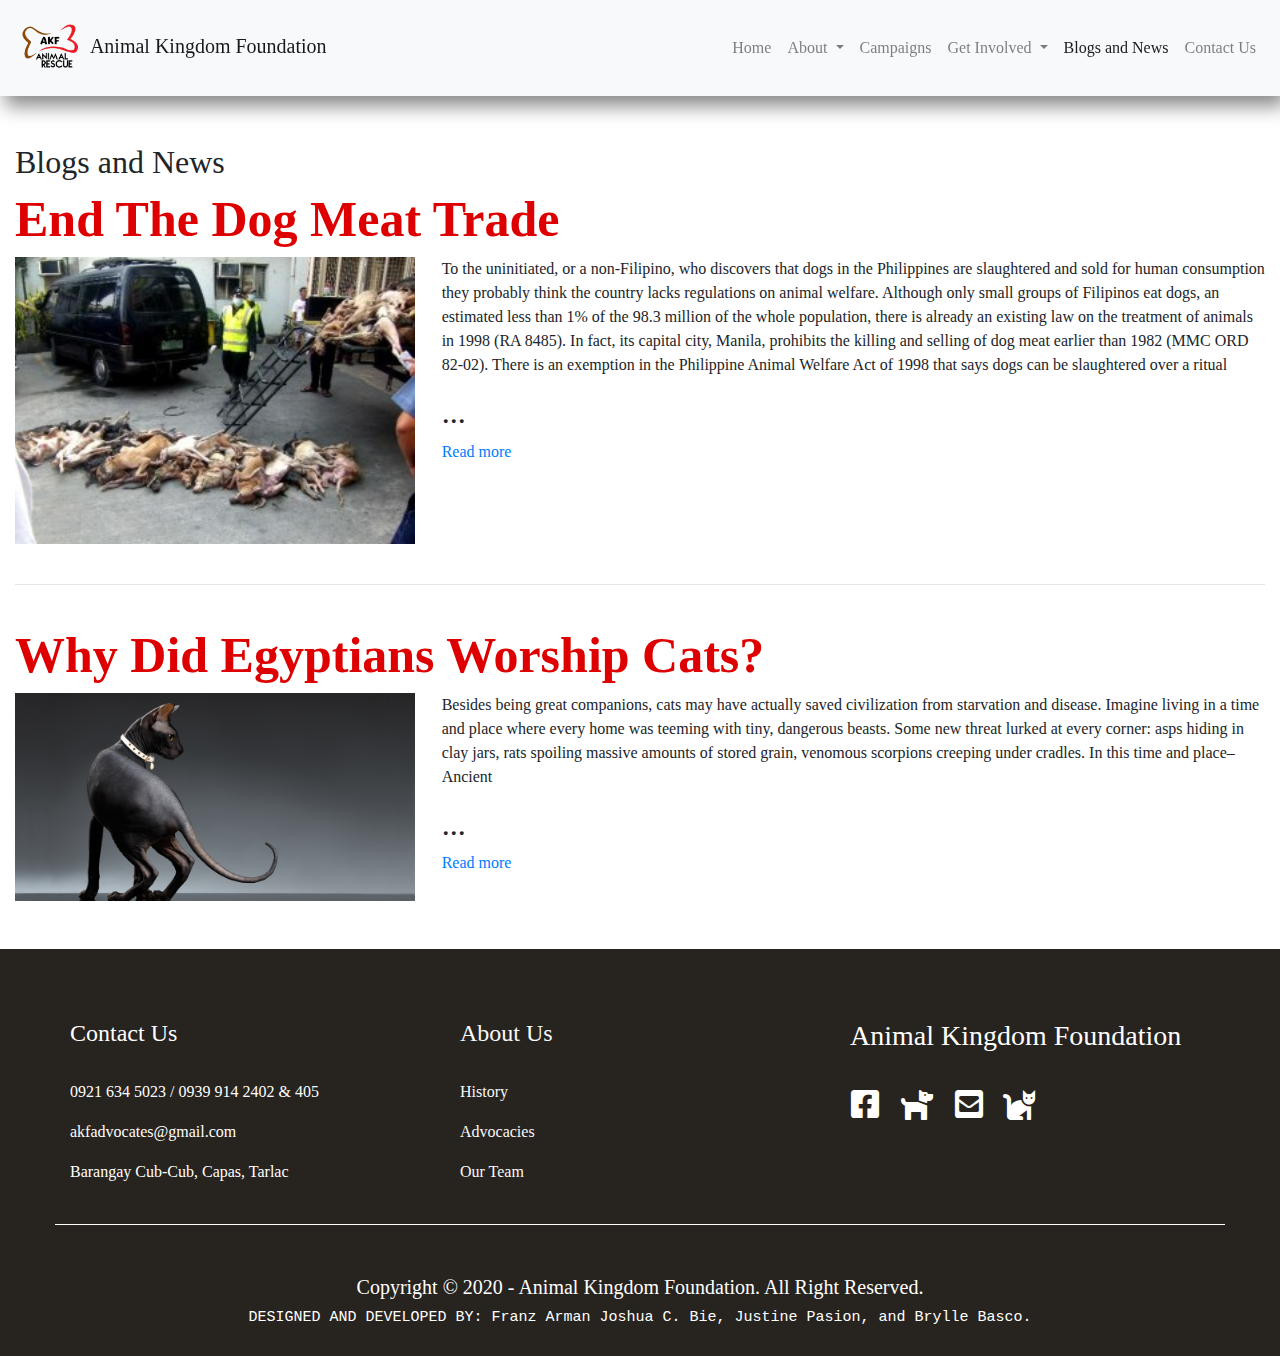
<file: AFK/links/BnN.html>
<!DOCTYPE html>
<html class="col-lg-12">
	<head>
		<title>Animal Kingdom Foundation</title>
		<link rel="stylesheet" type="text/css" href="../css/bootstrap.css">
		<link rel="stylesheet" type="text/css" href="../css/all.css"> <!--font awesome icons-->
		<link rel="stylesheet" type="text/css" href="../css/styles.css">		
		<script type="text/javascript" src="../js/jquery.js"></script>
		<script type="text/javascript" src="../js/bootstrap.js"></script>
		<script type="text/javascript" src="../js/scrollreveal.min.js"></script>
	</head>
	<body>
		<!--START navbar-->
		<nav class="navbar fixed-top navbar-expand-lg navbar-light bg-light">
	      <!-- Image and text -->
			<a class="navbar-brand" href="../index.html">
		   	 	<img src="../img/logo.png" width="70px" class="d-inline-block" alt="">
		   		 Animal Kingdom Foundation 
		  	</a>

		  	<button class="navbar-toggler" type="button" data-toggle="collapse" data-target="#navbarSupportedContent" aria-controls="navbarSupportedContent" aria-expanded="false" aria-label="Toggle navigation">
		    <span class="navbar-toggler-icon"></span>
		 	 </button>

			<div class="collapse navbar-collapse" id="navbarSupportedContent">
			    <ul class="navbar-nav ml-auto">
			      <li class="nav-item">
			        <a class="nav-link" href="../index.html">Home</a>
			      </li>
			      <li class="nav-item dropdown">
			        <a class="nav-link dropdown-toggle" href="#" id="navbarDropdown" role="button" data-toggle="dropdown" aria-haspopup="true" aria-expanded="false">
			          About
			        </a>
			        <div class="dropdown-menu" aria-labelledby="navbarDropdown">
			          <a class="dropdown-item" href="about.html#history">History</a>
			          <div class="dropdown-divider"></div>
			          <a class="dropdown-item" href="about.html#advocacies">Advocacies</a>
			          <div class="dropdown-divider"></div>
			          <a class="dropdown-item" href="about.html#ourTeam">Our Team</a>
			        </div>
			      </li>
			      <li class="nav-item">
			        <a class="nav-link" href="campaigns.html">Campaigns</a>
			      </li>
			      <li class="nav-item dropdown">
			        <a class="nav-link dropdown-toggle" href="#" id="navbarDropdown" role="button" data-toggle="dropdown" aria-haspopup="true" aria-expanded="false">
			          Get Involved
			        </a>
			        <div class="dropdown-menu" aria-labelledby="navbarDropdown">
			          <a class="dropdown-item" href="#">Donate</a>
			          <div class="dropdown-divider"></div>
			          <a class="dropdown-item" href="getInvolved.html#adopt">Adopt</a>
			        </div>
			      </li>
			      <li class="nav-item active">
			        <a class="nav-link" href="BnN.html">Blogs and News</a>
			      </li>
			      <li class="nav-item">
			        <a class="nav-link" href="contact.html">Contact Us</a>
			      </li>
			    </ul>
		  	</div>

    	</nav>
		<!--END navbar-->
		<br><br>
		<!--START contents-->
		<div class="row">
			<div class="col-lg-12">
				<h2>Blogs and News</h2>
			</div>

			<div class="col-lg-12 col18">
				<h1 class="h1-1"> End The Dog Meat Trade</h1>
			</div>
			<div class="col-lg-4">
				<img class="imgb" src="../img/bnn1.jpg">
			</div>
			<div class="col-lg-8">
				<p>
					To the uninitiated, or a non-Filipino, who discovers that dogs in the Philippines are slaughtered and sold for human consumption they probably think the country lacks regulations on animal welfare.  Although only small groups of Filipinos eat dogs, an estimated less than 1% of the 98.3 million of the whole population, there is already an existing law on the treatment of animals in 1998 (RA 8485). In fact, its capital city, Manila, prohibits the killing and selling of dog meat earlier than 1982 (MMC ORD 82-02).

					There is an exemption in the Philippine Animal Welfare Act of 1998 that says dogs can be slaughtered over a ritual
				</p>	
				<h2> ...</h2>

				<a href="bnn1.html">Read more</a>
				
			</div>

			<div class="col-lg-12"><br><hr><br></div>

			<div class="col-lg-12 col18">
				<h1 class="h1-1"> Why Did Egyptians Worship Cats?</h1>
			</div>
			<div class="col-lg-4">
				<img class="imgb" src="../img/bnn3.jpg">
			</div>
			<div class="col-lg-8">
				<p>
					Besides being great companions, cats may have actually saved civilization from starvation and disease. Imagine living in a time and place where every home was teeming with tiny, dangerous beasts. Some new threat lurked at every corner: asps hiding in clay jars, rats spoiling massive amounts of stored grain, venomous scorpions creeping under cradles. In this time and place– Ancient
				</p>	
				<h2> ...</h2>

				<a href="bnn2.html">Read more</a>
				
			</div>

		</div>
		

		<br><br>
		<!--START footer-->
		<footer class="row">
			<div class="row">
				<div class="col-lg-4 col-sm-12 col4">
					<h4> Contact Us</h4><br>
					<p>0921 634 5023 / 0939 914 2402 & 405</p>
					<p>akfadvocates@gmail.com</p>
					<p>Barangay Cub-Cub, Capas, Tarlac</p><br>
				</div>
				<div class="col-lg-4 col-sm-12 col4">
					<a href="about.html" class="text-light"><h4> About Us</h4></a><br>
					<a href="about.html#history" class="text-light"><p>History</p></a>
					<a href="about.html#advocacies" class="text-light"><p>Advocacies</p></a>
					<a href="about.html#ourTeam" class="text-light"><p>Our Team</p><br></a>
				</div>
				<div class="col-lg-4 col-sm-12 col4">
					<h3>Animal Kingdom Foundation</h3><br>
					<h2>
					<table>
						<td><i class="fab fa-facebook-square color-white"></i></td>
						<td> &nbsp;&nbsp; </td>
						<td><i class="fas fa-dog color-white"></i></td>
						<td> &nbsp;&nbsp; </td>
						<td><i class="fas fa-envelope-square color-white"></i></td>
						<td> &nbsp;&nbsp; </td>
						<td><i class="fas fa-cat color-white"></i></td>
					</table>
					<br>					
				</div>

				<div class="footerB"></div>

				<div class="col-lg-12 col-sm-12 col5">
					<h5 class="">Copyright &copy; 2020 - Animal Kingdom Foundation. All Right Reserved.</h6>
					<p class="pF">DESIGNED AND DEVELOPED BY: Franz Arman Joshua C. Bie, Justine Pasion, and Brylle Basco. </p>
				</div>
		</footer>
		<!--END footer-->

		<!--START scripts-->
	    <script>
	    	window.sr = ScrollReveal();
	        sr.reveal('.navbar', {
	          duration: 1000,
	          origin:'bottom'
	        });
	        sr.reveal('.showcase-left', {
	          duration: 2000,
	          origin:'left',
	          distance:'50px',
	          reset: true
	        });
	        sr.reveal('.showcase-right', {
	          duration: 2000,
	          origin:'right',
	          distance:'50px',
	          reset: true
	        });
	        sr.reveal('.showcase-bottom', {
	          duration: 2000,
	          origin:'bottom',
	          distance:'50px',
	          reset: true
	        });
	        sr.reveal('.showcase-top', {
	          duration: 2000,
	          origin:'top',
	          distance:'50px',
	          reset: true
	        });        
	    </script>
	</body>
</html>
</file>
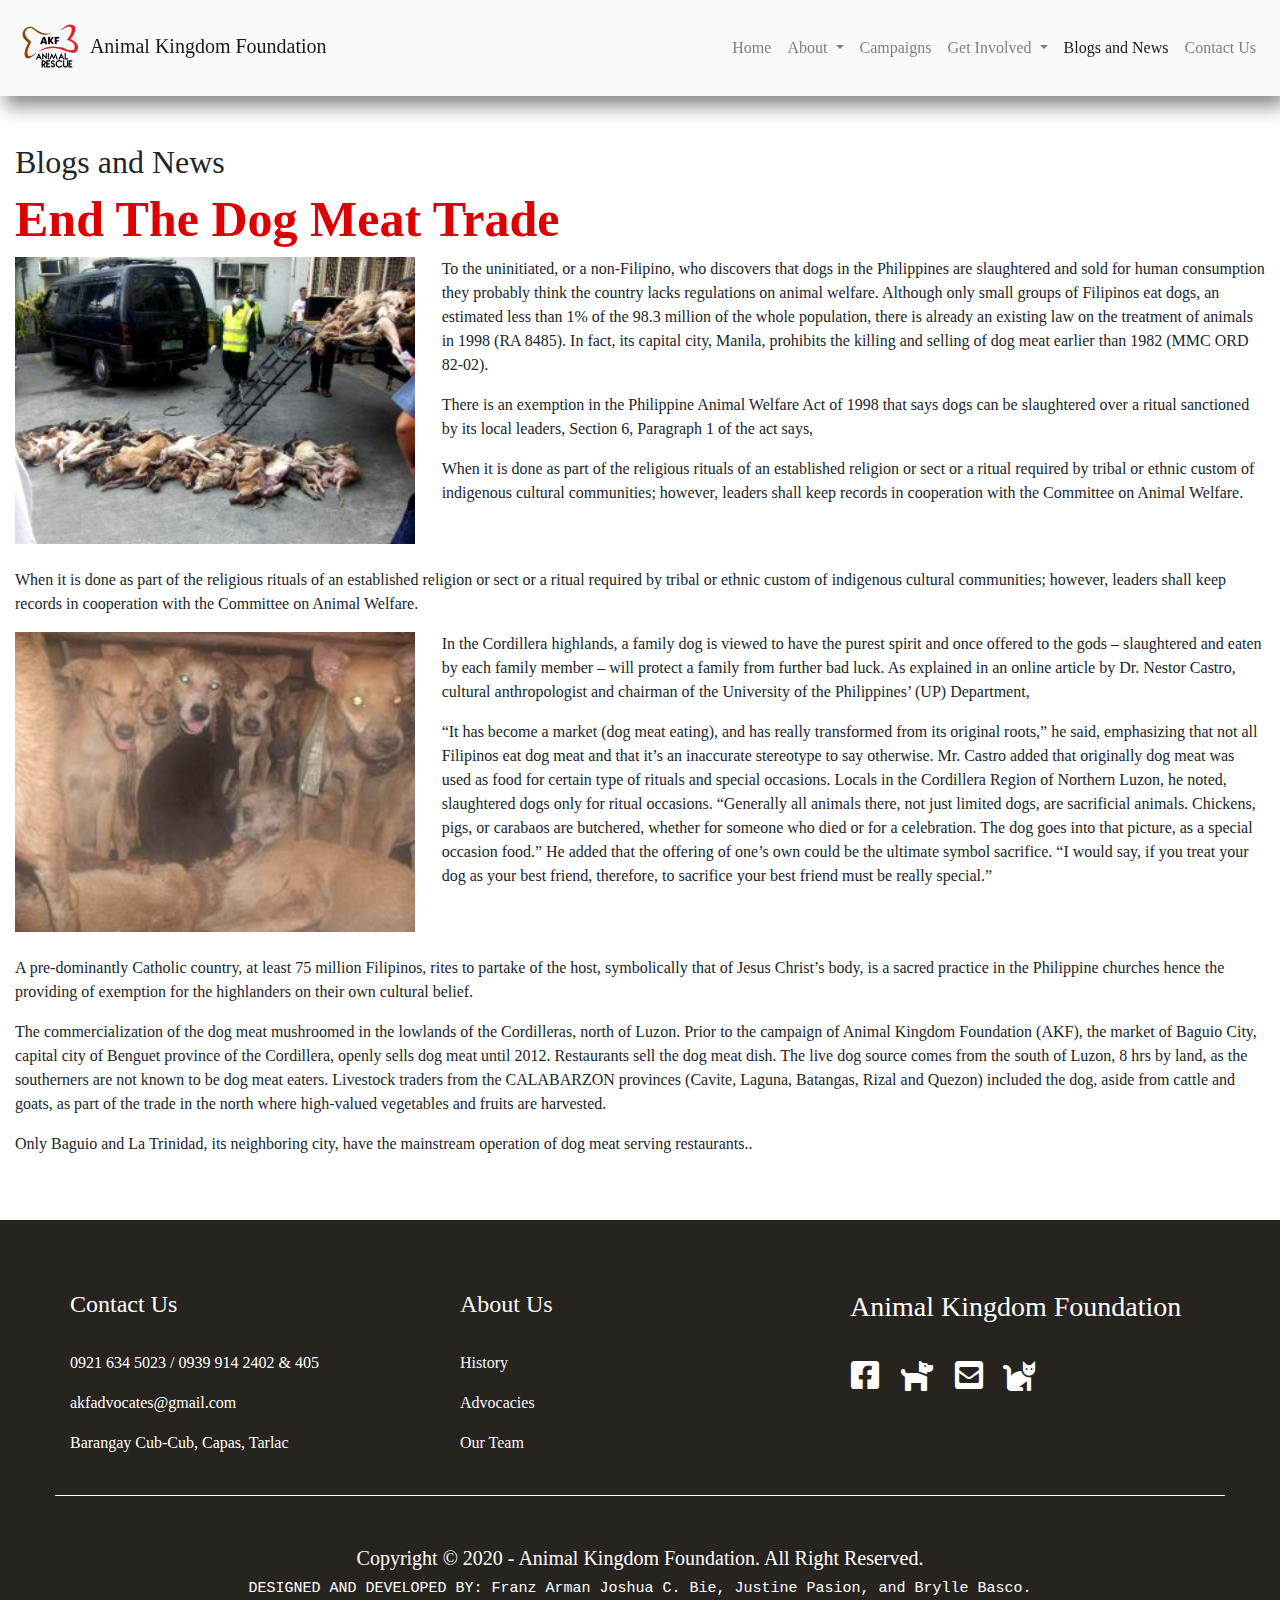
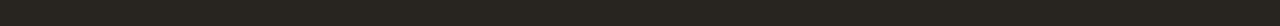
<file: AFK/links/bnn1.html>
<!DOCTYPE html>
<html class="col-lg-12">
	<head>
		<title>Animal Kingdom Foundation</title>
		<link rel="stylesheet" type="text/css" href="../css/bootstrap.css">
		<link rel="stylesheet" type="text/css" href="../css/all.css"> <!--font awesome icons-->
		<link rel="stylesheet" type="text/css" href="../css/styles.css">		
		<script type="text/javascript" src="../js/jquery.js"></script>
		<script type="text/javascript" src="../js/bootstrap.js"></script>
		<script type="text/javascript" src="../js/scrollreveal.min.js"></script>
	</head>
	<body>
		<!--START navbar-->
		<nav class="navbar fixed-top navbar-expand-lg navbar-light bg-light">
	      <!-- Image and text -->
			<a class="navbar-brand" href="../index.html">
		   	 	<img src="../img/logo.png" width="70px" class="d-inline-block" alt="">
		   		 Animal Kingdom Foundation 
		  	</a>

		  	<button class="navbar-toggler" type="button" data-toggle="collapse" data-target="#navbarSupportedContent" aria-controls="navbarSupportedContent" aria-expanded="false" aria-label="Toggle navigation">
		    <span class="navbar-toggler-icon"></span>
		 	 </button>

			<div class="collapse navbar-collapse" id="navbarSupportedContent">
			    <ul class="navbar-nav ml-auto">
			      <li class="nav-item">
			        <a class="nav-link" href="../index.html">Home</a>
			      </li>
			      <li class="nav-item dropdown">
			        <a class="nav-link dropdown-toggle" href="#" id="navbarDropdown" role="button" data-toggle="dropdown" aria-haspopup="true" aria-expanded="false">
			          About
			        </a>
			        <div class="dropdown-menu" aria-labelledby="navbarDropdown">
			          <a class="dropdown-item" href="about.html#history">History</a>
			          <div class="dropdown-divider"></div>
			          <a class="dropdown-item" href="about.html#advocacies">Advocacies</a>
			          <div class="dropdown-divider"></div>
			          <a class="dropdown-item" href="about.html#ourTeam">Our Team</a>
			        </div>
			      </li>
			      <li class="nav-item">
			        <a class="nav-link" href="campaigns.html">Campaigns</a>
			      </li>
			      <li class="nav-item dropdown">
			        <a class="nav-link dropdown-toggle" href="#" id="navbarDropdown" role="button" data-toggle="dropdown" aria-haspopup="true" aria-expanded="false">
			          Get Involved
			        </a>
			        <div class="dropdown-menu" aria-labelledby="navbarDropdown">
			          <a class="dropdown-item" href="#">Donate</a>
			          <div class="dropdown-divider"></div>
			          <a class="dropdown-item" href="getInvolved.html#adopt">Adopt</a>
			        </div>
			      </li>
			      <li class="nav-item active">
			        <a class="nav-link" href="BnN.html">Blogs and News</a>
			      </li>
			      <li class="nav-item">
			        <a class="nav-link" href="contact.html">Contact Us</a>
			      </li>
			    </ul>
		  	</div>

    	</nav>
		<!--END navbar-->
		<br><br>
		<!--START contents-->
		<div class="row">
			<div class="col-lg-12">
				<h2>Blogs and News</h2>
			</div>

			<div class="col-lg-12 col18">
				<h1 class="h1-1"> End The Dog Meat Trade</h1>
			</div>

			<div class="col-lg-4">
				<img class="imgb" src="../img/bnn1.jpg">
			</div>
			<div class="col-lg-8">
				<p>
					To the uninitiated, or a non-Filipino, who discovers that dogs in the Philippines are slaughtered and sold for human consumption they probably think the country lacks regulations on animal welfare.  Although only small groups of Filipinos eat dogs, an estimated less than 1% of the 98.3 million of the whole population, there is already an existing law on the treatment of animals in 1998 (RA 8485). In fact, its capital city, Manila, prohibits the killing and selling of dog meat earlier than 1982 (MMC ORD 82-02).
				</p>
				<p>
					There is an exemption in the Philippine Animal Welfare Act of 1998 that says dogs can be slaughtered over a ritual sanctioned by its local leaders, Section 6, Paragraph 1 of the act says,
				</p>
				<p>
					When it is done as part of the religious rituals of an established religion or sect or a ritual required by tribal or ethnic custom of indigenous cultural communities; however, leaders shall keep records in cooperation with the Committee on Animal Welfare.
				</p>
			</div>

			<div class="col-lg-12">
				<br>
				<p>
					When it is done as part of the religious rituals of an established religion or sect or a ritual required by tribal or ethnic custom of indigenous cultural communities; however, leaders shall keep records in cooperation with the Committee on Animal Welfare.
				</p>
			</div>

			<div class="col-4">
				<img class="imgb" src="../img/bnn2.jpg">
			</div>
			<div class="col-lg-8">
				<p>
					In the Cordillera highlands, a family dog is viewed to have the purest spirit and once offered to the gods – slaughtered and eaten by each family member – will protect a family from further bad luck. As explained in an online article by Dr. Nestor Castro, cultural anthropologist and chairman of the University of the Philippines’ (UP) Department,
				</p>
				<p>
					“It has become a market (dog meat eating), and has really transformed from its original roots,” he said, emphasizing that not all Filipinos eat dog meat and that it’s an inaccurate stereotype to say otherwise. Mr. Castro added that originally dog meat was used as food for certain type of rituals and special occasions. Locals in the Cordillera Region of Northern Luzon, he noted, slaughtered dogs only for ritual occasions. “Generally all animals there, not just limited dogs, are sacrificial animals. Chickens, pigs, or carabaos are butchered, whether for someone who died or for a celebration. The dog goes into that picture, as a special occasion food.” He added that the offering of one’s own could be the ultimate symbol sacrifice. “I would say, if you treat your dog as your best friend, therefore, to sacrifice your best friend must be really special.”
				</p>
			</div>

			<div class="col-lg-12">
				<br>
				<p>
					A pre-dominantly Catholic country, at least 75 million Filipinos, rites to partake of the host, symbolically that of Jesus Christ’s body, is a sacred practice in the Philippine churches hence the providing of exemption for the highlanders on their own cultural belief.
				</p>
				
				<p>	
				The commercialization of the dog meat mushroomed in the lowlands of the Cordilleras, north of Luzon. Prior to the campaign of Animal Kingdom Foundation (AKF), the market of Baguio City, capital city of Benguet province of the Cordillera, openly sells dog meat until 2012. Restaurants sell the dog meat dish. The live dog source comes from the south of Luzon, 8 hrs by land, as the southerners are not known to be dog meat eaters. Livestock traders from the CALABARZON provinces (Cavite, Laguna, Batangas, Rizal and Quezon) included the dog, aside from cattle and goats, as part of the trade in the north where high-valued vegetables and fruits are harvested.
				</p>

				<p>
				Only Baguio and La Trinidad, its neighboring city, have the mainstream operation of dog 
				meat serving restaurants..
				</p>

			</div>


		</div>
		

		<br><br>
		<!--START footer-->
		<footer class="row">
			<div class="row">
				<div class="col-lg-4 col-sm-12 col4">
					<h4> Contact Us</h4><br>
					<p>0921 634 5023 / 0939 914 2402 & 405</p>
					<p>akfadvocates@gmail.com</p>
					<p>Barangay Cub-Cub, Capas, Tarlac</p><br>
				</div>
				<div class="col-lg-4 col-sm-12 col4">
					<a href="about.html" class="text-light"><h4> About Us</h4></a><br>
					<a href="about.html#history" class="text-light"><p>History</p></a>
					<a href="about.html#advocacies" class="text-light"><p>Advocacies</p></a>
					<a href="about.html#ourTeam" class="text-light"><p>Our Team</p><br></a>
				</div>
				<div class="col-lg-4 col-sm-12 col4">
					<h3>Animal Kingdom Foundation</h3><br>
					<h2>
					<table>
						<td><i class="fab fa-facebook-square color-white"></i></td>
						<td> &nbsp;&nbsp; </td>
						<td><i class="fas fa-dog color-white"></i></td>
						<td> &nbsp;&nbsp; </td>
						<td><i class="fas fa-envelope-square color-white"></i></td>
						<td> &nbsp;&nbsp; </td>
						<td><i class="fas fa-cat color-white"></i></td>
					</table>
					<br>					
				</div>

				<div class="footerB"></div>

				<div class="col-lg-12 col-sm-12 col5">
					<h5 class="">Copyright &copy; 2020 - Animal Kingdom Foundation. All Right Reserved.</h6>
					<p class="pF">DESIGNED AND DEVELOPED BY: Franz Arman Joshua C. Bie, Justine Pasion, and Brylle Basco. </p>
				</div>
		</footer>
		<!--END footer-->

		<!--START scripts-->
	    <script>
	    	window.sr = ScrollReveal();
	        sr.reveal('.navbar', {
	          duration: 1000,
	          origin:'bottom'
	        });
	        sr.reveal('.showcase-left', {
	          duration: 2000,
	          origin:'left',
	          distance:'50px',
	          reset: true
	        });
	        sr.reveal('.showcase-right', {
	          duration: 2000,
	          origin:'right',
	          distance:'50px',
	          reset: true
	        });
	        sr.reveal('.showcase-bottom', {
	          duration: 2000,
	          origin:'bottom',
	          distance:'50px',
	          reset: true
	        });
	        sr.reveal('.showcase-top', {
	          duration: 2000,
	          origin:'top',
	          distance:'50px',
	          reset: true
	        });        
	    </script>
	</body>
</html>
</file>
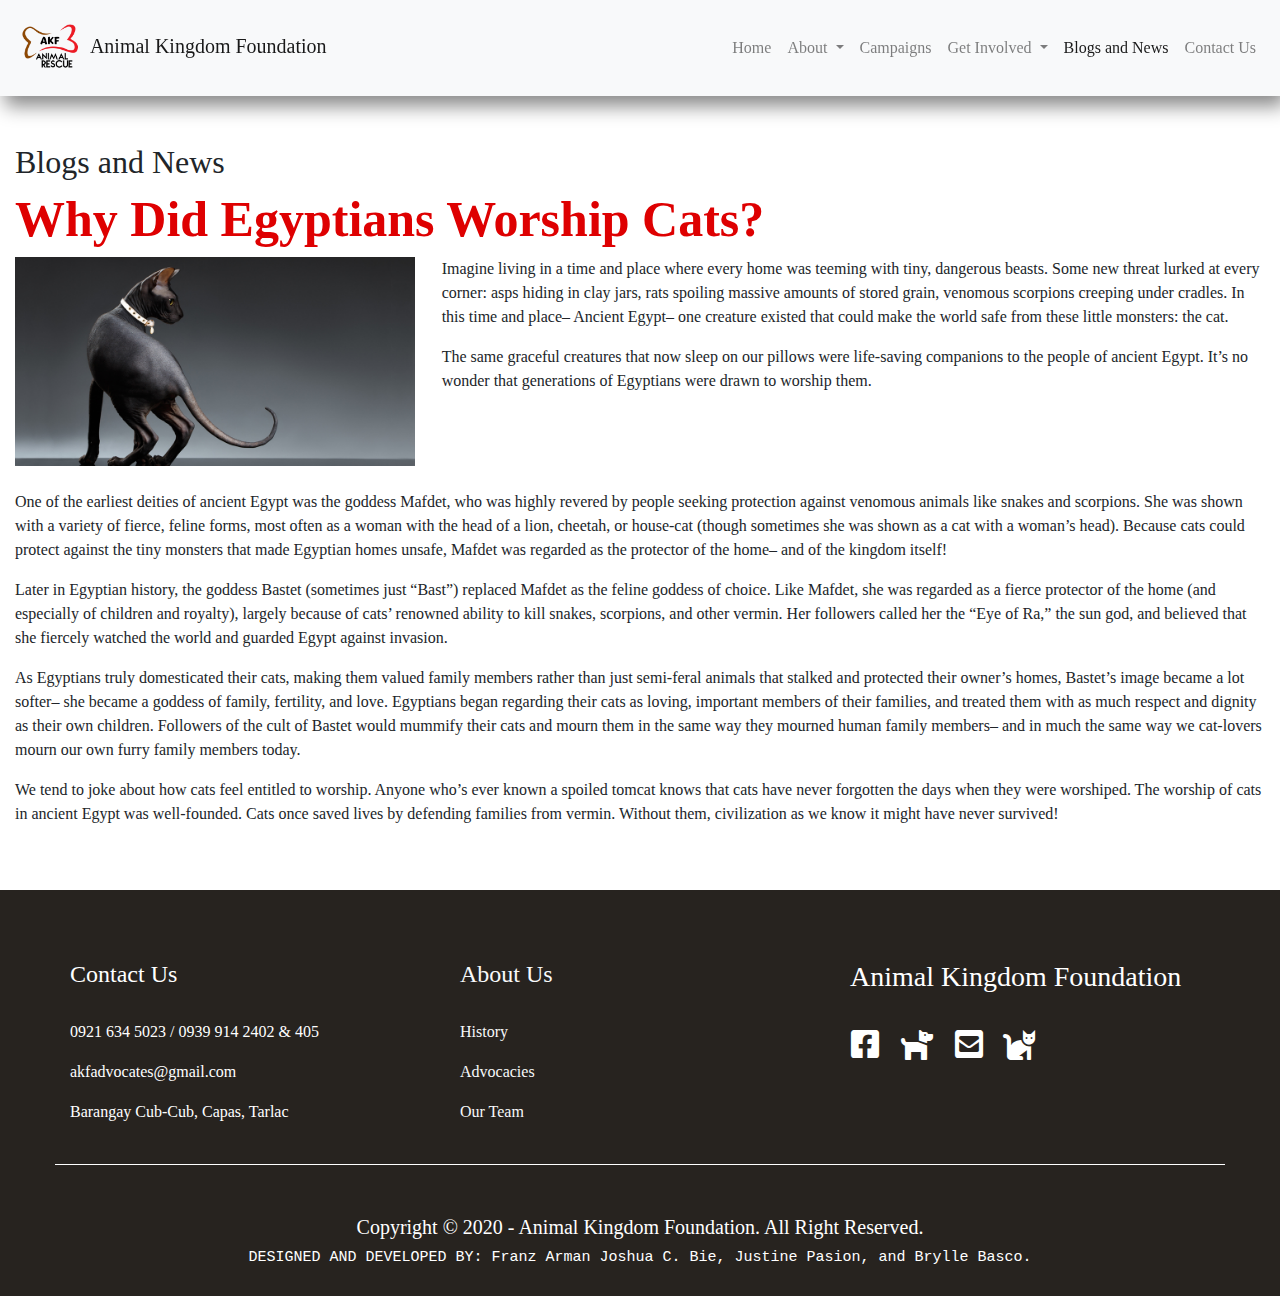
<file: AFK/links/bnn2.html>
<!DOCTYPE html>
<html class="col-lg-12">
	<head>
		<title>Animal Kingdom Foundation</title>
		<link rel="stylesheet" type="text/css" href="../css/bootstrap.css">
		<link rel="stylesheet" type="text/css" href="../css/all.css"> <!--font awesome icons-->
		<link rel="stylesheet" type="text/css" href="../css/styles.css">		
		<script type="text/javascript" src="../js/jquery.js"></script>
		<script type="text/javascript" src="../js/bootstrap.js"></script>
		<script type="text/javascript" src="../js/scrollreveal.min.js"></script>
	</head>
	<body>
		<!--START navbar-->
		<nav class="navbar fixed-top navbar-expand-lg navbar-light bg-light">
	      <!-- Image and text -->
			<a class="navbar-brand" href="../index.html">
		   	 	<img src="../img/logo.png" width="70px" class="d-inline-block" alt="">
		   		 Animal Kingdom Foundation 
		  	</a>

		  	<button class="navbar-toggler" type="button" data-toggle="collapse" data-target="#navbarSupportedContent" aria-controls="navbarSupportedContent" aria-expanded="false" aria-label="Toggle navigation">
		    <span class="navbar-toggler-icon"></span>
		 	 </button>

			<div class="collapse navbar-collapse" id="navbarSupportedContent">
			    <ul class="navbar-nav ml-auto">
			      <li class="nav-item">
			        <a class="nav-link" href="../index.html">Home</a>
			      </li>
			      <li class="nav-item dropdown">
			        <a class="nav-link dropdown-toggle" href="#" id="navbarDropdown" role="button" data-toggle="dropdown" aria-haspopup="true" aria-expanded="false">
			          About
			        </a>
			        <div class="dropdown-menu" aria-labelledby="navbarDropdown">
			          <a class="dropdown-item" href="about.html#history">History</a>
			          <div class="dropdown-divider"></div>
			          <a class="dropdown-item" href="about.html#advocacies">Advocacies</a>
			          <div class="dropdown-divider"></div>
			          <a class="dropdown-item" href="about.html#ourTeam">Our Team</a>
			        </div>
			      </li>
			      <li class="nav-item">
			        <a class="nav-link" href="campaigns.html">Campaigns</a>
			      </li>
			      <li class="nav-item dropdown">
			        <a class="nav-link dropdown-toggle" href="#" id="navbarDropdown" role="button" data-toggle="dropdown" aria-haspopup="true" aria-expanded="false">
			          Get Involved
			        </a>
			        <div class="dropdown-menu" aria-labelledby="navbarDropdown">
			          <a class="dropdown-item" href="#">Donate</a>
			          <div class="dropdown-divider"></div>
			          <a class="dropdown-item" href="getInvolved.html#adopt">Adopt</a>
			        </div>
			      </li>
			      <li class="nav-item active">
			        <a class="nav-link" href="BnN.html">Blogs and News</a>
			      </li>
			      <li class="nav-item">
			        <a class="nav-link" href="contact.html">Contact Us</a>
			      </li>
			    </ul>
		  	</div>

    	</nav>
		<!--END navbar-->
		<br><br>
		<!--START contents-->
		<div class="row">
			<div class="col-lg-12">
				<h2>Blogs and News</h2>
			</div>

			<div class="col-lg-12 col18">
				<h1 class="h1-1">  Why Did Egyptians Worship Cats?</h1>
			</div>

			<div class="col-lg-4">
				<img class="imgb" src="../img/bnn3.jpg">
			</div>
			<div class="col-lg-8">
				<p>
					Imagine living in a time and place where every home was teeming with tiny, dangerous beasts. Some new threat lurked at every corner: asps hiding in clay jars, rats spoiling massive amounts of stored grain, venomous scorpions creeping under cradles. In this time and place– Ancient Egypt– one creature existed that could make the world safe from these little monsters: the cat.
				</p>

				<p>
				The same graceful creatures that now sleep on our pillows were life-saving companions to the people of ancient Egypt. It’s no wonder that generations of Egyptians were drawn to worship them.
				</p>
 				
 			</div>
 			<div class="col-lg-12 ">	
 				<br>
 				<p>
				One of the earliest deities of ancient Egypt was the goddess Mafdet, who was highly revered by people seeking protection against venomous animals like snakes and scorpions. She was shown with a variety of fierce, feline forms, most often as a woman with the head of a lion, cheetah, or house-cat (though sometimes she was shown as a cat with a woman’s head). Because cats could protect against the tiny monsters that made Egyptian homes unsafe, Mafdet was regarded as the protector of the home– and of the kingdom itself!
				</p>
 					
				<p>
				Later in Egyptian history, the goddess Bastet (sometimes just “Bast”) replaced Mafdet as the feline goddess of choice. Like Mafdet, she was regarded as a fierce protector of the home (and especially of children and royalty), largely because of cats’ renowned ability to kill snakes, scorpions, and other vermin. Her followers called her the “Eye of Ra,” the sun god, and believed that she fiercely watched the world and guarded Egypt against invasion.
				</p>
 
				<p>
				As Egyptians truly domesticated their cats, making them valued family members rather than just semi-feral animals that stalked and protected their owner’s homes, Bastet’s image became a lot softer– she became a goddess of family, fertility, and love. Egyptians began regarding their cats as loving, important members of their families, and treated them with as much respect and dignity as their own children. Followers of the cult of Bastet would mummify their cats and mourn them in the same way they mourned human family members– and in much the same way we cat-lovers mourn our own furry family members today.
				</p>
 
				<p>
				We tend to joke about how cats feel entitled to worship. Anyone who’s ever known a spoiled tomcat knows that cats have never forgotten the days when they were worshiped. The worship of cats in ancient Egypt was well-founded. Cats once saved lives by defending families from vermin. Without them, civilization as we know it might have never survived!
				</p>
			</div>

		</div>
		

		<br><br>
		<!--START footer-->
		<footer class="row">
			<div class="row">
				<div class="col-lg-4 col-sm-12 col4">
					<h4> Contact Us</h4><br>
					<p>0921 634 5023 / 0939 914 2402 & 405</p>
					<p>akfadvocates@gmail.com</p>
					<p>Barangay Cub-Cub, Capas, Tarlac</p><br>
				</div>
				<div class="col-lg-4 col-sm-12 col4">
					<a href="about.html" class="text-light"><h4> About Us</h4></a><br>
					<a href="about.html#history" class="text-light"><p>History</p></a>
					<a href="about.html#advocacies" class="text-light"><p>Advocacies</p></a>
					<a href="about.html#ourTeam" class="text-light"><p>Our Team</p><br></a>
				</div>
				<div class="col-lg-4 col-sm-12 col4">
					<h3>Animal Kingdom Foundation</h3><br>
					<h2>
					<table>
						<td><i class="fab fa-facebook-square color-white"></i></td>
						<td> &nbsp;&nbsp; </td>
						<td><i class="fas fa-dog color-white"></i></td>
						<td> &nbsp;&nbsp; </td>
						<td><i class="fas fa-envelope-square color-white"></i></td>
						<td> &nbsp;&nbsp; </td>
						<td><i class="fas fa-cat color-white"></i></td>
					</table>
					<br>					
				</div>

				<div class="footerB"></div>

				<div class="col-lg-12 col-sm-12 col5">
					<h5 class="">Copyright &copy; 2020 - Animal Kingdom Foundation. All Right Reserved.</h6>
					<p class="pF">DESIGNED AND DEVELOPED BY: Franz Arman Joshua C. Bie, Justine Pasion, and Brylle Basco. </p>
				</div>
		</footer>
		<!--END footer-->

		<!--START scripts-->
	    <script>
	    	window.sr = ScrollReveal();
	        sr.reveal('.navbar', {
	          duration: 1000,
	          origin:'bottom'
	        });
	        sr.reveal('.showcase-left', {
	          duration: 2000,
	          origin:'left',
	          distance:'50px',
	          reset: true
	        });
	        sr.reveal('.showcase-right', {
	          duration: 2000,
	          origin:'right',
	          distance:'50px',
	          reset: true
	        });
	        sr.reveal('.showcase-bottom', {
	          duration: 2000,
	          origin:'bottom',
	          distance:'50px',
	          reset: true
	        });
	        sr.reveal('.showcase-top', {
	          duration: 2000,
	          origin:'top',
	          distance:'50px',
	          reset: true
	        });        
	    </script>
	</body>
</html>
</file>
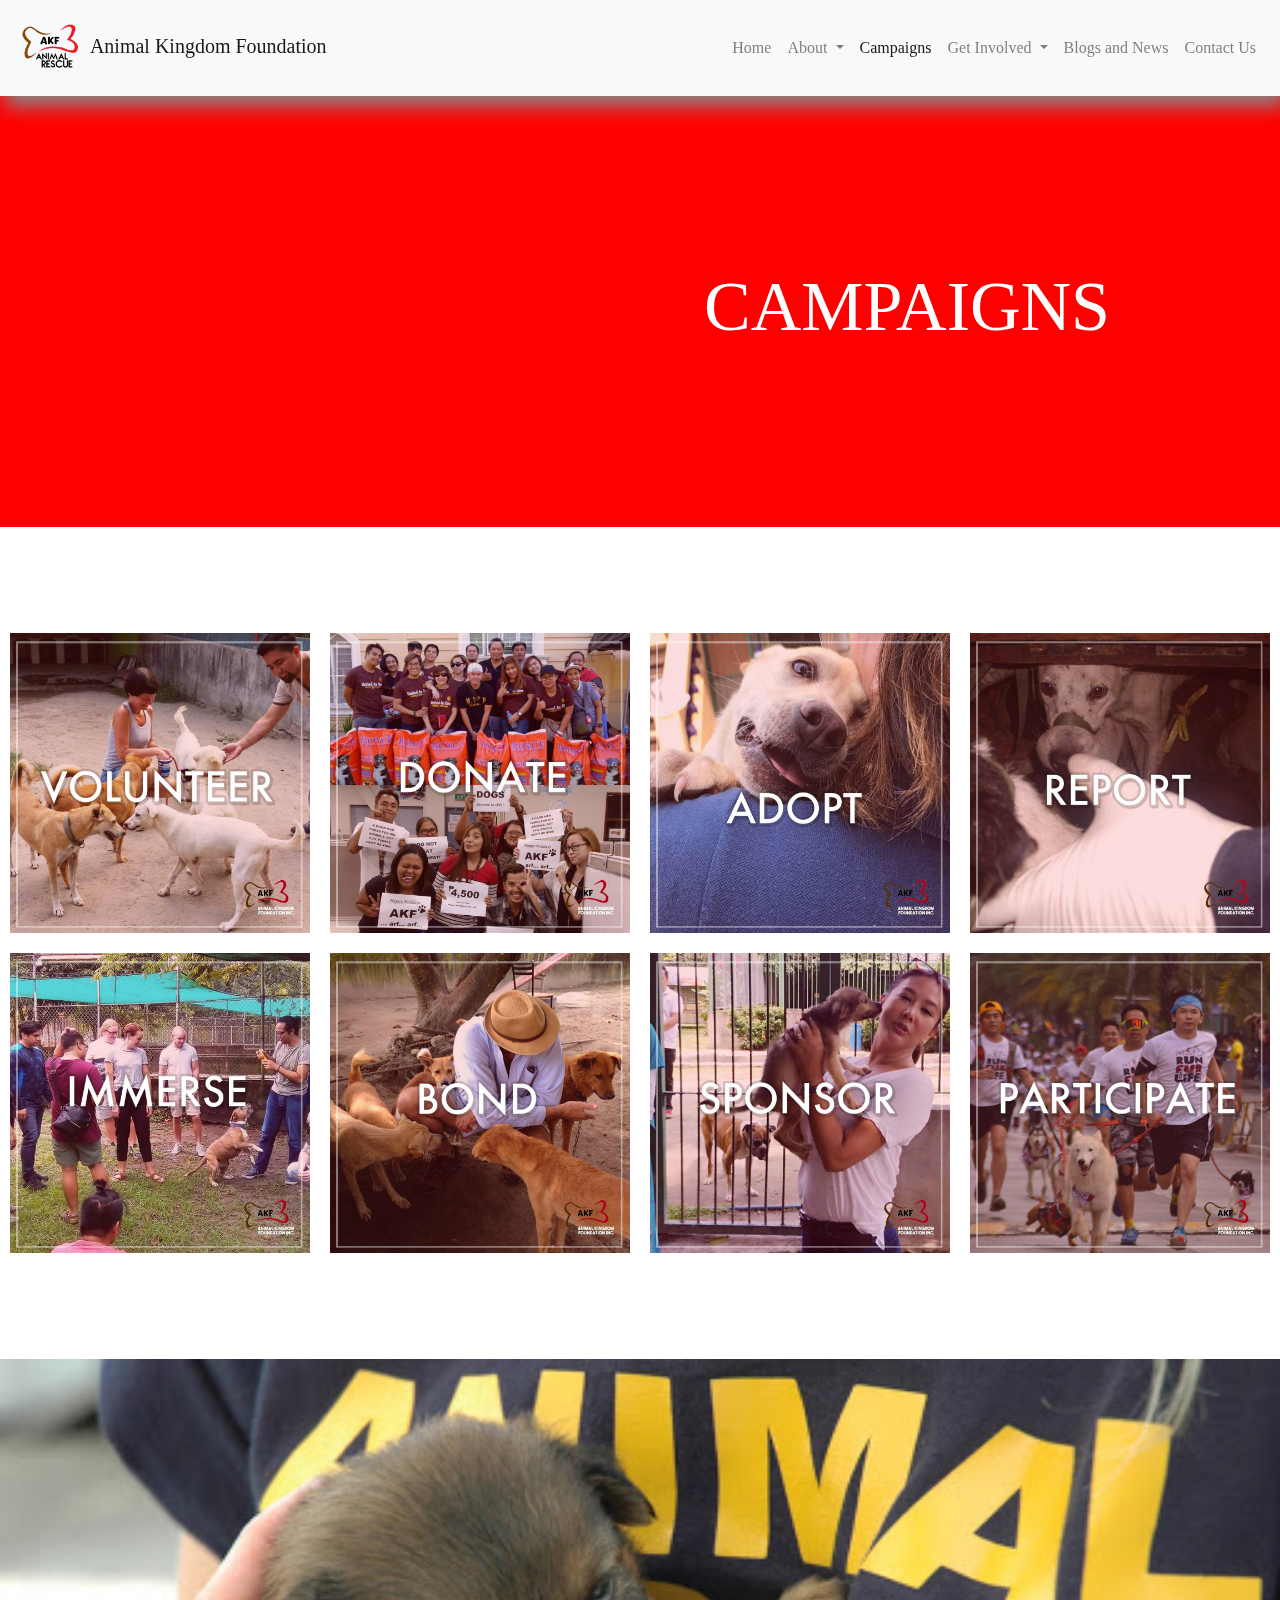
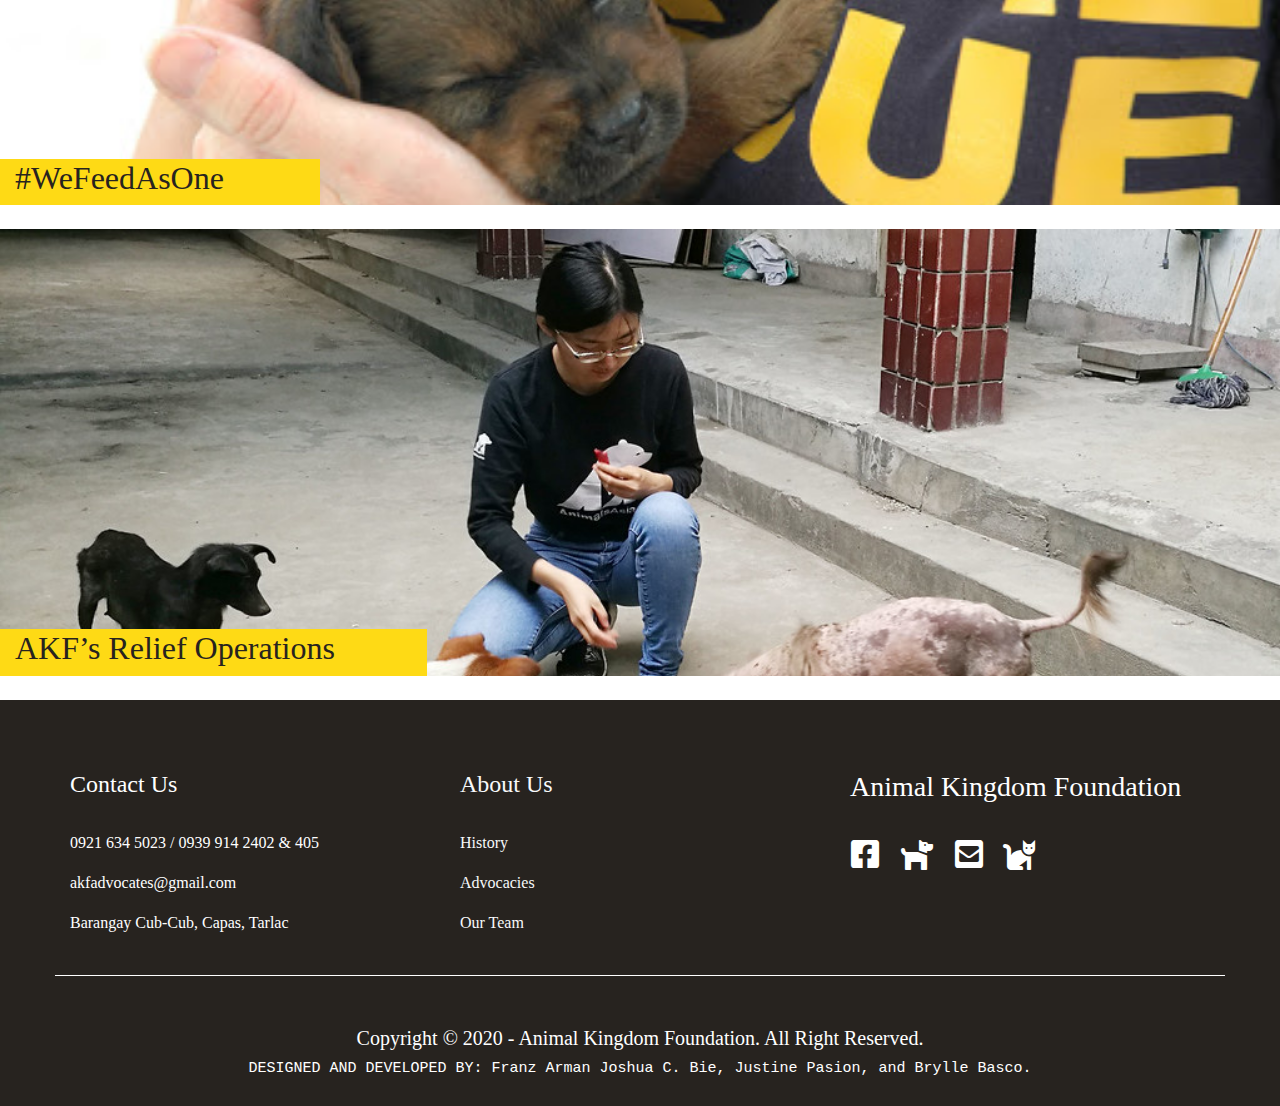
<file: AFK/links/campaigns.html>
<!DOCTYPE html>
<html class="col-lg-12">
	<head>
		<title>Animal Kingdom Foundation</title>
		<link rel="stylesheet" type="text/css" href="../css/bootstrap.css">
		<link rel="stylesheet" type="text/css" href="../css/all.css"> <!--font awesome icons-->
		<link rel="stylesheet" type="text/css" href="../css/styles.css">		
		<script type="text/javascript" src="../js/jquery.js"></script>
		<script type="text/javascript" src="../js/bootstrap.js"></script>
		<script type="text/javascript" src="../js/scrollreveal.min.js"></script>
	</head>
	<body>
		<!--START navbar-->
		<nav class="navbar fixed-top navbar-expand-lg navbar-light bg-light">
	      <!-- Image and text -->
			<a class="navbar-brand" href="../index.html">
		   	 	<img src="../img/logo.png" width="70px" class="d-inline-block" alt="">
		   		 Animal Kingdom Foundation 
		  	</a>

		  	<button class="navbar-toggler" type="button" data-toggle="collapse" data-target="#navbarSupportedContent" aria-controls="navbarSupportedContent" aria-expanded="false" aria-label="Toggle navigation">
		    <span class="navbar-toggler-icon"></span>
		 	 </button>

			<div class="collapse navbar-collapse" id="navbarSupportedContent">
			    <ul class="navbar-nav ml-auto">
			      <li class="nav-item">
			        <a class="nav-link" href="../index.html">Home</a>
			      </li>
			      <li class="nav-item dropdown">
			        <a class="nav-link dropdown-toggle" href="#" id="navbarDropdown" role="button" data-toggle="dropdown" aria-haspopup="true" aria-expanded="false">
			          About
			        </a>
			        <div class="dropdown-menu" aria-labelledby="navbarDropdown">
			          <a class="dropdown-item" href="about.html#history">History</a>
			          <div class="dropdown-divider"></div>
			          <a class="dropdown-item" href="about.html#advocacies">Advocacies</a>
			          <div class="dropdown-divider"></div>
			          <a class="dropdown-item" href="about.html#ourTeam">Our Team</a>
			        </div>
			      </li>
			      <li class="nav-item active">
			        <a class="nav-link" href="campaigns.html">Campaigns</a>
			      </li>
			      <li class="nav-item dropdown">
			        <a class="nav-link dropdown-toggle" href="#" id="navbarDropdown" role="button" data-toggle="dropdown" aria-haspopup="true" aria-expanded="false">
			          Get Involved
			        </a>
			        <div class="dropdown-menu" aria-labelledby="navbarDropdown">
			          <a class="dropdown-item" href="getInvolved.html#donate">Donate</a>
			          <div class="dropdown-divider"></div>
			          <a class="dropdown-item" href="getInvolved.html#adopt">Adopt</a>
			        </div>
			      </li>
			      <li class="nav-item">
			        <a class="nav-link" href="BnN.html">Blogs and News</a>
			      </li>
			      <li class="nav-item">
			        <a class="nav-link" href="contact.html">Contact Us</a>
			      </li>
			    </ul>
		  	</div>

    	</nav>
		<!--END navbar-->

		<!--START contents-->

		<!--header-->
		<div class="row">
			<div class="col-12 header3 showcase-top">
				<h1>CAMPAIGNS</h1>
			</div>
			
		</div>
		<div class="col-lg-12"><br><br><br><br></div>
		<!--education-->
		<div class="row">
				<br>
				
				<div class="col-lg-3 col-md-6 col8"><!--col8--> 
					<img class="img4" src="../img/c1.jpg">
				</div>
				<div class="col-lg-3 col-md-6 col8"><!--col8--> 
					<img class="img4" src="../img/c2.jpg">
				</div>
				<div class="col-lg-3 col-md-6 col8"><!--col8--> 
					<img class="img4" src="../img/c3.jpg">
				</div>
				<div class="col-lg-3 col-md-6 col8"><!--col8--> 
					<img class="img4" src="../img/c4.jpg">
				</div>
				<div class="col-lg-3 col-md-6 col8"><!--col8--> 
					<img class="img4" src="../img/c5.jpg">
				</div>
				<div class="col-lg-3 col-md-6 col8"><!--col8--> 
					<img class="img4" src="../img/c6.jpg">
				</div>
				<div class="col-lg-3 col-md-6 col8"><!--col8--> 
					<img class="img4" src="../img/c7.jpg">
				</div>
				<div class="col-lg-3 col-md-6 col8"><!--col8--> 
					<img class="img4" src="../img/c8.jpg">
				</div>
		</div>

		<div class="col-lg-12"><br><br><br><br></div>
				<a href="campaigns1.html" class="text-dark"><div class="row col9 text-decoration-none"><!--col9-->
					<div class="col-lg-3 col10"><!--col10-->
						<h2 class="h2-1">#WeFeedAsOne</h2>
					</div>					
				</div></a>
				<br>
				<a href="campaigns2.html" class="text-dark"><div class="row col9-1 text-decoration-none"><!--col9-1-->
					<div class="col-lg-4 col10"><!--col10-->
						<h2 class="h2-1">AKF’s Relief Operations</h2>
					</div>					
				</div></a>		
		
		<!--END contents-->
		<div class="col-12"> <br></div>
		<!--START footer-->
		<footer class="row">
			<div class="row">
				<div class="col-lg-4 col-sm-12 col4">
					<h4> Contact Us</h4><br>
					<p>0921 634 5023 / 0939 914 2402 & 405</p>
					<p>akfadvocates@gmail.com</p>
					<p>Barangay Cub-Cub, Capas, Tarlac</p><br>
				</div>
				<div class="col-lg-4 col-sm-12 col4">
					<a href="about.html" class="text-light"><h4> About Us</h4></a><br>
					<a href="about.html#history" class="text-light"><p>History</p></a>
					<a href="about.html#advocacies" class="text-light"><p>Advocacies</p></a>
					<a href="about.html#ourTeam" class="text-light"><p>Our Team</p><br></a>
				</div>
				<div class="col-lg-4 col-sm-12 col4">
					<h3>Animal Kingdom Foundation</h3><br>
					<h2>
					<table>
						<td><i class="fab fa-facebook-square color-white"></i></td>
						<td> &nbsp;&nbsp; </td>
						<td><i class="fas fa-dog color-white"></i></td>
						<td> &nbsp;&nbsp; </td>
						<td><i class="fas fa-envelope-square color-white"></i></td>
						<td> &nbsp;&nbsp; </td>
						<td><i class="fas fa-cat color-white"></i></td>
					</table>
					<br>					
				</div>

				<div class="footerB"></div>

				<div class="col-lg-12 col-sm-12 col5">
					<h5 class="">Copyright &copy; 2020 - Animal Kingdom Foundation. All Right Reserved.</h6>
					<p class="pF">DESIGNED AND DEVELOPED BY: Franz Arman Joshua C. Bie, Justine Pasion, and Brylle Basco. </p>
				</div>
		</footer>
		<!--END footer-->

		<!--START scripts-->
	    <script>
	    	window.sr = ScrollReveal();
	        sr.reveal('.navbar', {
	          duration: 1000,
	          origin:'bottom'
	        });
	        sr.reveal('.showcase-left', {
	          duration: 2000,
	          origin:'left',
	          distance:'50px',
	          reset: true
	        });
	        sr.reveal('.showcase-right', {
	          duration: 2000,
	          origin:'right',
	          distance:'50px',
	          reset: true
	        });
	        sr.reveal('.showcase-bottom', {
	          duration: 2000,
	          origin:'bottom',
	          distance:'50px',
	          reset: true
	        });
	        sr.reveal('.showcase-top', {
	          duration: 2000,
	          origin:'top',
	          distance:'50px',
	          reset: true
	        });
	    </script>
	</body>
</html>
</file>
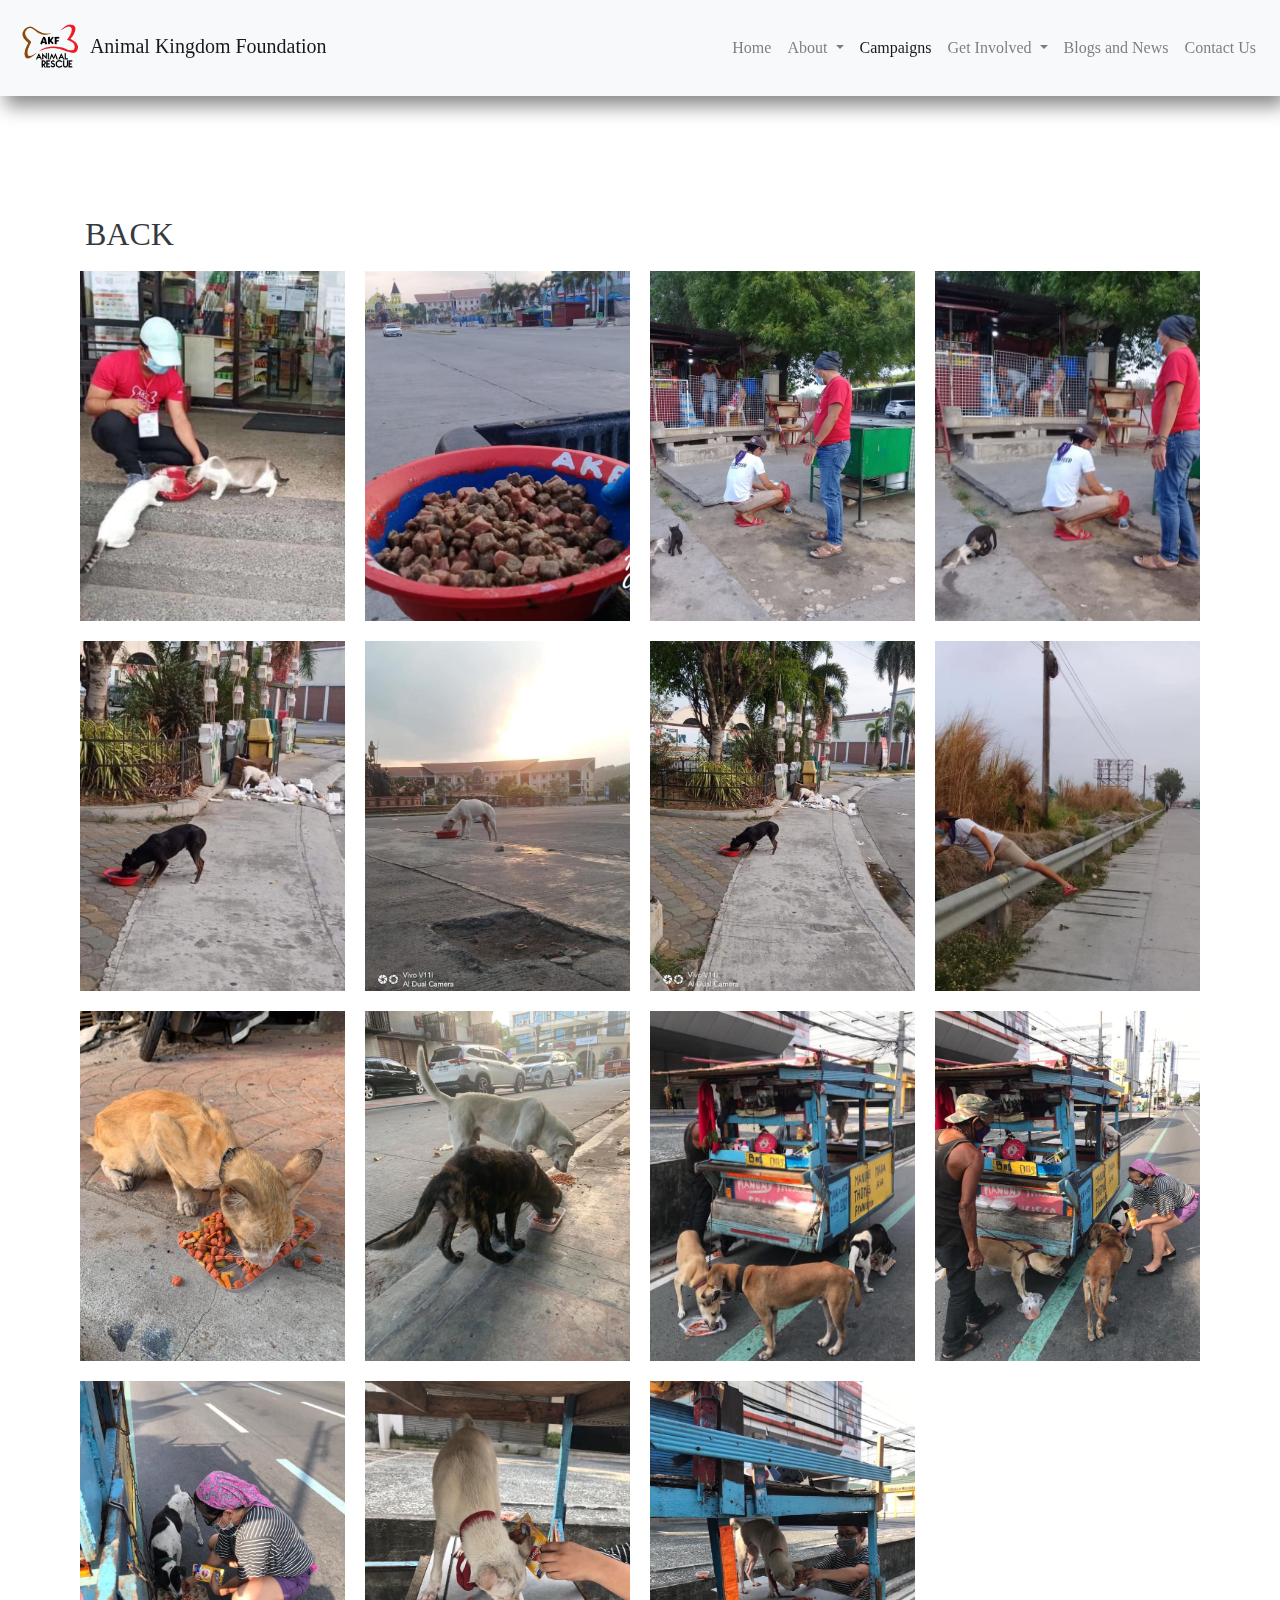
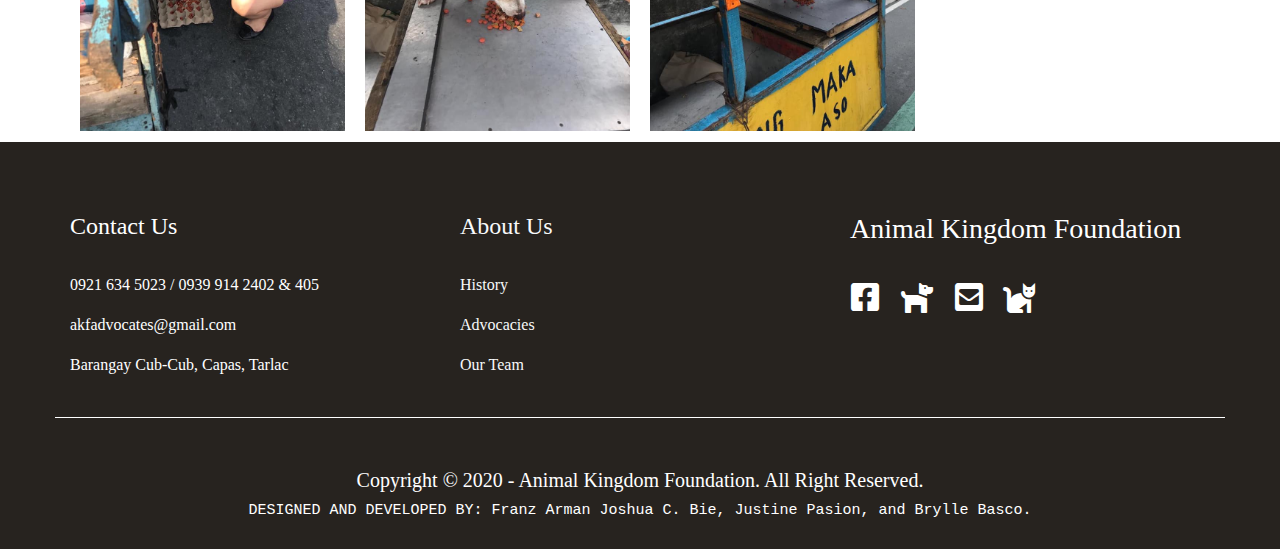
<file: AFK/links/campaigns1.html>
<!DOCTYPE html>
<html>
	<head>
		<title>Animal Kingdom Foundation</title>
		<link rel="stylesheet" type="text/css" href="../css/bootstrap.css">
		<link rel="stylesheet" type="text/css" href="../css/all.css"> <!--font awesome icons-->
		<link rel="stylesheet" type="text/css" href="../css/styles.css">		
		<script type="text/javascript" src="../js/jquery.js"></script>
		<script type="text/javascript" src="../js/bootstrap.js"></script>
		<script type="text/javascript" src="../js/scrollreveal.min.js"></script>
	</head>
	<body>
		<!--START navbar-->
		<nav class="navbar fixed-top navbar-expand-lg navbar-light bg-light">
	      <!-- Image and text -->
			<a class="navbar-brand" href="../index.html">
		   	 	<img src="../img/logo.png" width="70px" class="d-inline-block" alt="">
		   		 Animal Kingdom Foundation 
		  	</a>

		  	<button class="navbar-toggler" type="button" data-toggle="collapse" data-target="#navbarSupportedContent" aria-controls="navbarSupportedContent" aria-expanded="false" aria-label="Toggle navigation">
		    <span class="navbar-toggler-icon"></span>
		 	 </button>

			<div class="collapse navbar-collapse" id="navbarSupportedContent">
			    <ul class="navbar-nav ml-auto">
			      <li class="nav-item">
			        <a class="nav-link" href="../index.html">Home</a>
			      </li>
			      <li class="nav-item dropdown">
			        <a class="nav-link dropdown-toggle" href="#" id="navbarDropdown" role="button" data-toggle="dropdown" aria-haspopup="true" aria-expanded="false">
			          About
			        </a>
			        <div class="dropdown-menu" aria-labelledby="navbarDropdown">
			          <a class="dropdown-item" href="about.html#history">History</a>
			          <div class="dropdown-divider"></div>
			          <a class="dropdown-item" href="about.html#advocacies">Advocacies</a>
			          <div class="dropdown-divider"></div>
			          <a class="dropdown-item" href="about.html#ourTeam">Our Team</a>
			        </div>
			      </li>
			      <li class="nav-item active">
			        <a class="nav-link" href="campaigns.html">Campaigns</a>
			      </li>
			      <li class="nav-item dropdown">
			        <a class="nav-link dropdown-toggle" href="#" id="navbarDropdown" role="button" data-toggle="dropdown" aria-haspopup="true" aria-expanded="false">
			          Get Involved
			        </a>
			        <div class="dropdown-menu" aria-labelledby="navbarDropdown">
			          <a class="dropdown-item" href="getInvolved.html#donate">Donate</a>
			          <div class="dropdown-divider"></div>
			          <a class="dropdown-item" href="getInvolved.html#adopt">Adopt</a>
			        </div>
			      </li>
			      <li class="nav-item">
			        <a class="nav-link" href="BnN.html">Blogs and News</a>
			      </li>
			      <li class="nav-item">
			        <a class="nav-link" href="contact.html">Contact Us</a>
			      </li>
			    </ul>
		  	</div>

    	</nav>
		<!--END navbar-->

		<!--START contents-->

		<!--header-->

		<br><br><br><br><br>

		<div class="container">
			<div class="row">
				<div class="col-12">
					<a href="campaigns.html" class="text-dark"><h2>BACK</h2></a>
				</div>
				<div class="gallery col-lg-3 col8">
				  <a target="_blank" href="../img/c11.jpg">
				    <img src="../img/c11.jpg" class="img5">
				  </a>
				</div>
				<div class="gallery col-lg-3 col8">
				  <a target="_blank" href="../img/c12.jpg">
				    <img src="../img/c12.jpg" class="img5">
				  </a>
				</div>
				<div class="gallery col-lg-3 col8">
				  <a target="_blank" href="../img/c13.jpg">
				    <img src="../img/c13.jpg" class="img5">
				  </a>
				</div>
				<div class="gallery col-lg-3 col8">
				  <a target="_blank" href="../img/c14.jpg">
				    <img src="../img/c14.jpg" class="img5">
				  </a>
				</div>
				<div class="gallery col-lg-3 col8">
				  <a target="_blank" href="../img/c15.jpg">
				    <img src="../img/c15.jpg" class="img5">
				  </a>
				</div>
				<div class="gallery col-lg-3 col8">
				  <a target="_blank" href="../img/c16.jpg">
				    <img src="../img/c16.jpg" class="img5">
				  </a>
				</div>
				<div class="gallery col-lg-3 col8">
				  <a target="_blank" href="../img/c17.jpg">
				    <img src="../img/c17.jpg" class="img5">
				  </a>
				</div>
				<div class="gallery col-lg-3 col8">
				  <a target="_blank" href="../img/c18.jpg">
				    <img src="../img/c18.jpg" class="img5">
				  </a>
				</div>
				<div class="gallery col-lg-3 col8">
				  <a target="_blank" href="../img/c19.jpg">
				    <img src="../img/c19.jpg" class="img5">
				  </a>
				</div>
				<div class="gallery col-lg-3 col8">
				  <a target="_blank" href="../img/c110.jpg">
				    <img src="../img/c110.jpg" class="img5">
				  </a>
				</div>
				<div class="gallery col-lg-3 col8">
				  <a target="_blank" href="../img/c111.jpg">
				    <img src="../img/c111.jpg" class="img5">
				  </a>
				</div>
				<div class="gallery col-lg-3 col8">
				  <a target="_blank" href="../img/c112.jpg">
				    <img src="../img/c112.jpg" class="img5">
				  </a>
				</div>
				<div class="gallery col-lg-3 col8">
				  <a target="_blank" href="../img/c113.jpg">
				    <img src="../img/c113.jpg" class="img5">
				  </a>
				</div>
				<div class="gallery col-lg-3 col8">
				  <a target="_blank" href="../img/c114.jpg">
				    <img src="../img/c114.jpg" class="img5">
				  </a>
				</div>
				<div class="gallery col-lg-3 col8">
				  <a target="_blank" href="../img/c115.jpg">
				    <img src="../img/c115.jpg" class="img5">
				  </a>
				</div>
			</div>
		</div>		
	
		
		<!--END contents-->
		<div class="col-12"></div>
		<!--START footer-->
		<footer>
			<div class="row">
				<div class="col-lg-4 col-sm-12 col4">
					<h4> Contact Us</h4><br>
					<p>0921 634 5023 / 0939 914 2402 & 405</p>
					<p>akfadvocates@gmail.com</p>
					<p>Barangay Cub-Cub, Capas, Tarlac</p><br>
				</div>
				<div class="col-lg-4 col-sm-12 col4">
					<a href="about.html" class="text-light"><h4> About Us</h4></a><br>
					<a href="about.html#history" class="text-light"><p>History</p></a>
					<a href="about.html#advocacies" class="text-light"><p>Advocacies</p></a>
					<a href="about.html#ourTeam" class="text-light"><p>Our Team</p><br></a>
				</div>
				<div class="col-lg-4 col-sm-12 col4">
					<h3>Animal Kingdom Foundation</h3><br>
					<h2>
					<table>
						<td><i class="fab fa-facebook-square color-white"></i></td>
						<td> &nbsp;&nbsp; </td>
						<td><i class="fas fa-dog color-white"></i></td>
						<td> &nbsp;&nbsp; </td>
						<td><i class="fas fa-envelope-square color-white"></i></td>
						<td> &nbsp;&nbsp; </td>
						<td><i class="fas fa-cat color-white"></i></td>
					</table>
					<br>					
				</div>

				<div class="footerB"></div>

				<div class="col-lg-12 col-sm-12 col5">
					<h5 class="">Copyright &copy; 2020 - Animal Kingdom Foundation. All Right Reserved.</h6>
					<p class="pF">DESIGNED AND DEVELOPED BY: Franz Arman Joshua C. Bie, Justine Pasion, and Brylle Basco. </p>
				</div>
		</footer>
		<!--END footer-->

		<!--START scripts-->
	    <script>
	    	window.sr = ScrollReveal();
	        sr.reveal('.navbar', {
	          duration: 1000,
	          origin:'bottom'
	        });
	        sr.reveal('.showcase-left', {
	          duration: 2000,
	          origin:'left',
	          distance:'50px',
	          reset: true
	        });
	        sr.reveal('.showcase-right', {
	          duration: 2000,
	          origin:'right',
	          distance:'50px',
	          reset: true
	        });
	        sr.reveal('.showcase-bottom', {
	          duration: 2000,
	          origin:'bottom',
	          distance:'50px',
	          reset: true
	        });
	        sr.reveal('.showcase-top', {
	          duration: 2000,
	          origin:'top',
	          distance:'50px',
	          reset: true
	        });
	    </script>
	</body>
</html>
</file>
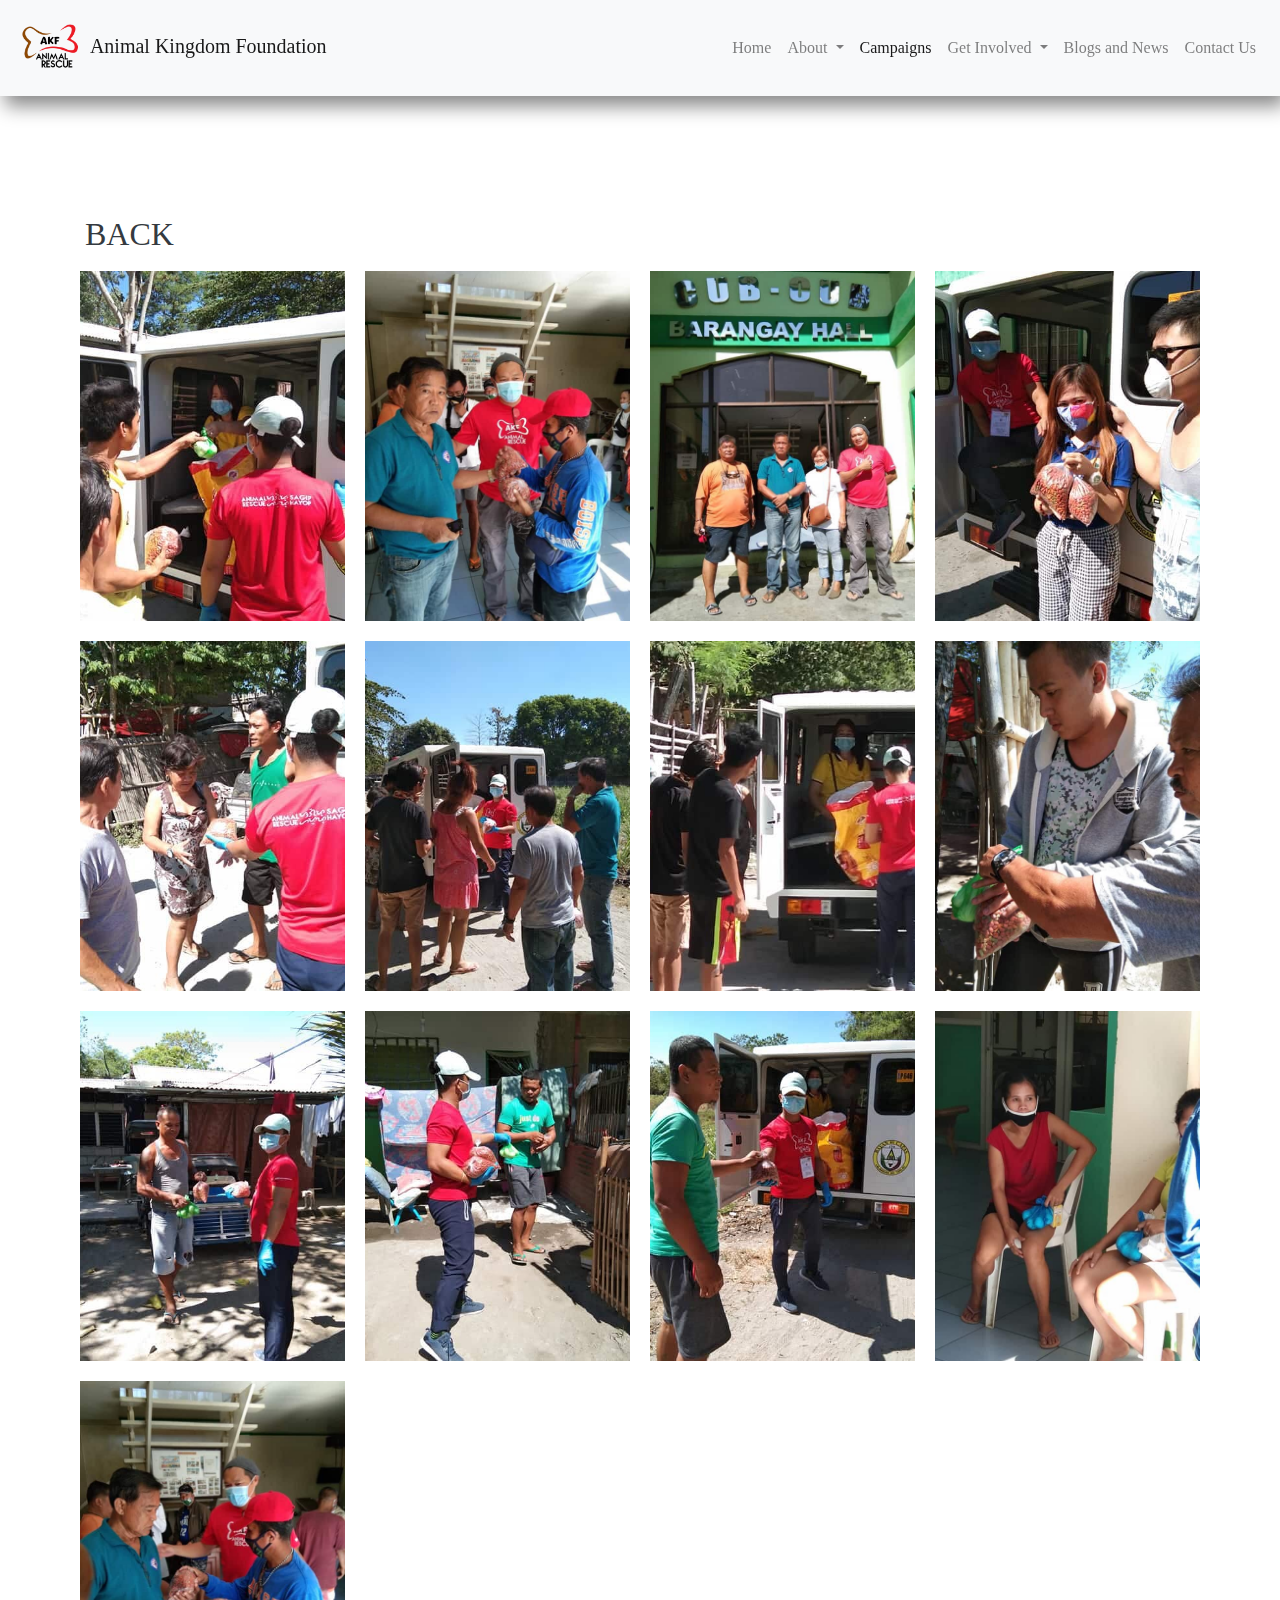
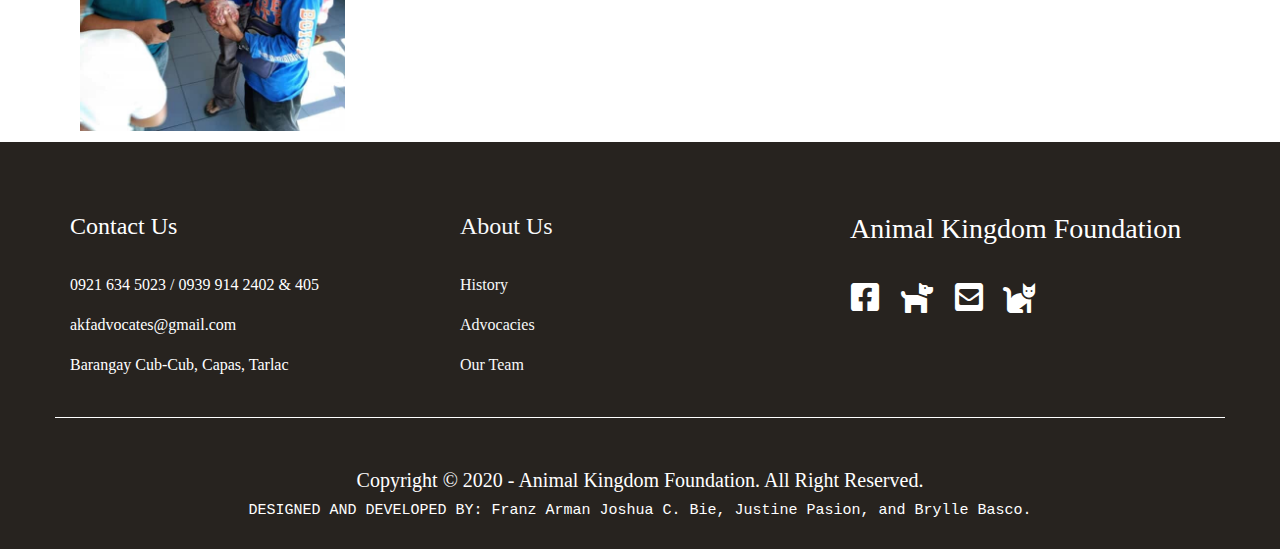
<file: AFK/links/campaigns2.html>
<!DOCTYPE html>
<html>
	<head>
		<title>Animal Kingdom Foundation</title>
		<link rel="stylesheet" type="text/css" href="../css/bootstrap.css">
		<link rel="stylesheet" type="text/css" href="../css/all.css"> <!--font awesome icons-->
		<link rel="stylesheet" type="text/css" href="../css/styles.css">		
		<script type="text/javascript" src="../js/jquery.js"></script>
		<script type="text/javascript" src="../js/bootstrap.js"></script>
		<script type="text/javascript" src="../js/scrollreveal.min.js"></script>
	</head>
	<body>
		<!--START navbar-->
		<nav class="navbar fixed-top navbar-expand-lg navbar-light bg-light">
	      <!-- Image and text -->
			<a class="navbar-brand" href="../index.html">
		   	 	<img src="../img/logo.png" width="70px" class="d-inline-block" alt="">
		   		 Animal Kingdom Foundation 
		  	</a>

		  	<button class="navbar-toggler" type="button" data-toggle="collapse" data-target="#navbarSupportedContent" aria-controls="navbarSupportedContent" aria-expanded="false" aria-label="Toggle navigation">
		    <span class="navbar-toggler-icon"></span>
		 	 </button>

			<div class="collapse navbar-collapse" id="navbarSupportedContent">
			    <ul class="navbar-nav ml-auto">
			      <li class="nav-item">
			        <a class="nav-link" href="../index.html">Home</a>
			      </li>
			      <li class="nav-item dropdown">
			        <a class="nav-link dropdown-toggle" href="#" id="navbarDropdown" role="button" data-toggle="dropdown" aria-haspopup="true" aria-expanded="false">
			          About
			        </a>
			        <div class="dropdown-menu" aria-labelledby="navbarDropdown">
			          <a class="dropdown-item" href="about.html#history">History</a>
			          <div class="dropdown-divider"></div>
			          <a class="dropdown-item" href="about.html#advocacies">Advocacies</a>
			          <div class="dropdown-divider"></div>
			          <a class="dropdown-item" href="about.html#ourTeam">Our Team</a>
			        </div>
			      </li>
			      <li class="nav-item active">
			        <a class="nav-link" href="campaigns.html">Campaigns</a>
			      </li>
			      <li class="nav-item dropdown">
			        <a class="nav-link dropdown-toggle" href="#" id="navbarDropdown" role="button" data-toggle="dropdown" aria-haspopup="true" aria-expanded="false">
			          Get Involved
			        </a>
			        <div class="dropdown-menu" aria-labelledby="navbarDropdown">
			          <a class="dropdown-item" href="getInvolved.html#donate">Donate</a>
			          <div class="dropdown-divider"></div>
			          <a class="dropdown-item" href="getInvolved.html#adopt">Adopt</a>
			        </div>
			      </li>
			      <li class="nav-item">
			        <a class="nav-link" href="BnN.html">Blogs and News</a>
			      </li>
			      <li class="nav-item">
			        <a class="nav-link" href="contact.html">Contact Us</a>
			      </li>
			    </ul>
		  	</div>

    	</nav>
		<!--END navbar-->

		<!--START contents-->

		<!--header-->

		<br><br><br><br><br>

		<div class="container">
			<div class="row">
				<div class="col-12">
					<a href="campaigns.html" class="text-dark"><h2>BACK</h2></a>
				</div>

				<div class="gallery col-lg-3 col8">
				  <a target="_blank" href="../img/c116.jpg">
				    <img src="../img/c116.jpg" class="img5">
				  </a>
				</div>
				<div class="gallery col-lg-3 col8">
				  <a target="_blank" href="../img/c117.jpg">
				    <img src="../img/c117.jpg" class="img5">
				  </a>
				</div>
				<div class="gallery col-lg-3 col8">
				  <a target="_blank" href="../img/c118.jpg">
				    <img src="../img/c118.jpg" class="img5">
				  </a>
				</div>
				<div class="gallery col-lg-3 col8">
				  <a target="_blank" href="../img/c119.jpg">
				    <img src="../img/c119.jpg" class="img5">
				  </a>
				</div>
				<div class="gallery col-lg-3 col8">
				  <a target="_blank" href="../img/c120.jpg">
				    <img src="../img/c120.jpg" class="img5">
				  </a>
				</div>
				<div class="gallery col-lg-3 col8">
				  <a target="_blank" href="../img/c121.jpg">
				    <img src="../img/c121.jpg" class="img5">
				  </a>
				</div>
				<div class="gallery col-lg-3 col8">
				  <a target="_blank" href="../img/c122.jpg">
				    <img src="../img/c122.jpg" class="img5">
				  </a>
				</div>
				<div class="gallery col-lg-3 col8">
				  <a target="_blank" href="../img/c123.jpg">
				    <img src="../img/c123.jpg" class="img5">
				  </a>
				</div>
				<div class="gallery col-lg-3 col8">
				  <a target="_blank" href="../img/c124.jpg">
				    <img src="../img/c124.jpg" class="img5">
				  </a>
				</div>
				<div class="gallery col-lg-3 col8">
				  <a target="_blank" href="../img/c125.jpg">
				    <img src="../img/c125.jpg" class="img5">
				  </a>
				</div>
				<div class="gallery col-lg-3 col8">
				  <a target="_blank" href="../img/c126.jpg">
				    <img src="../img/c126.jpg" class="img5">
				  </a>
				</div>
				<div class="gallery col-lg-3 col8">
				  <a target="_blank" href="../img/c127.jpg">
				    <img src="../img/c127.jpg" class="img5">
				  </a>
				</div>
				<div class="gallery col-lg-3 col8">
				  <a target="_blank" href="../img/c128.jpg">
				    <img src="../img/c128.jpg" class="img5">
				  </a>
				</div>
				
			</div>
		</div>		
	
		
		<!--END contents-->
		<div class="col-12"></div>
		<!--START footer-->
		<footer>
			<div class="row">
				<div class="col-lg-4 col-sm-12 col4">
					<h4> Contact Us</h4><br>
					<p>0921 634 5023 / 0939 914 2402 & 405</p>
					<p>akfadvocates@gmail.com</p>
					<p>Barangay Cub-Cub, Capas, Tarlac</p><br>
				</div>
				<div class="col-lg-4 col-sm-12 col4">
					<a href="about.html" class="text-light"><h4> About Us</h4></a><br>
					<a href="about.html#history" class="text-light"><p>History</p></a>
					<a href="about.html#advocacies" class="text-light"><p>Advocacies</p></a>
					<a href="about.html#ourTeam" class="text-light"><p>Our Team</p><br></a>
				</div>
				<div class="col-lg-4 col-sm-12 col4">
					<h3>Animal Kingdom Foundation</h3><br>
					<h2>
					<table>
						<td><i class="fab fa-facebook-square color-white"></i></td>
						<td> &nbsp;&nbsp; </td>
						<td><i class="fas fa-dog color-white"></i></td>
						<td> &nbsp;&nbsp; </td>
						<td><i class="fas fa-envelope-square color-white"></i></td>
						<td> &nbsp;&nbsp; </td>
						<td><i class="fas fa-cat color-white"></i></td>
					</table>
					<br>					
				</div>

				<div class="footerB"></div>

				<div class="col-lg-12 col-sm-12 col5">
					<h5 class="">Copyright &copy; 2020 - Animal Kingdom Foundation. All Right Reserved.</h6>
					<p class="pF">DESIGNED AND DEVELOPED BY: Franz Arman Joshua C. Bie, Justine Pasion, and Brylle Basco. </p>
				</div>
		</footer>
		<!--END footer-->

		<!--START scripts-->
	    <script>
	    	window.sr = ScrollReveal();
	        sr.reveal('.navbar', {
	          duration: 1000,
	          origin:'bottom'
	        });
	        sr.reveal('.showcase-left', {
	          duration: 2000,
	          origin:'left',
	          distance:'50px',
	          reset: true
	        });
	        sr.reveal('.showcase-right', {
	          duration: 2000,
	          origin:'right',
	          distance:'50px',
	          reset: true
	        });
	        sr.reveal('.showcase-bottom', {
	          duration: 2000,
	          origin:'bottom',
	          distance:'50px',
	          reset: true
	        });
	        sr.reveal('.showcase-top', {
	          duration: 2000,
	          origin:'top',
	          distance:'50px',
	          reset: true
	        });
	    </script>
	</body>
</html>
</file>
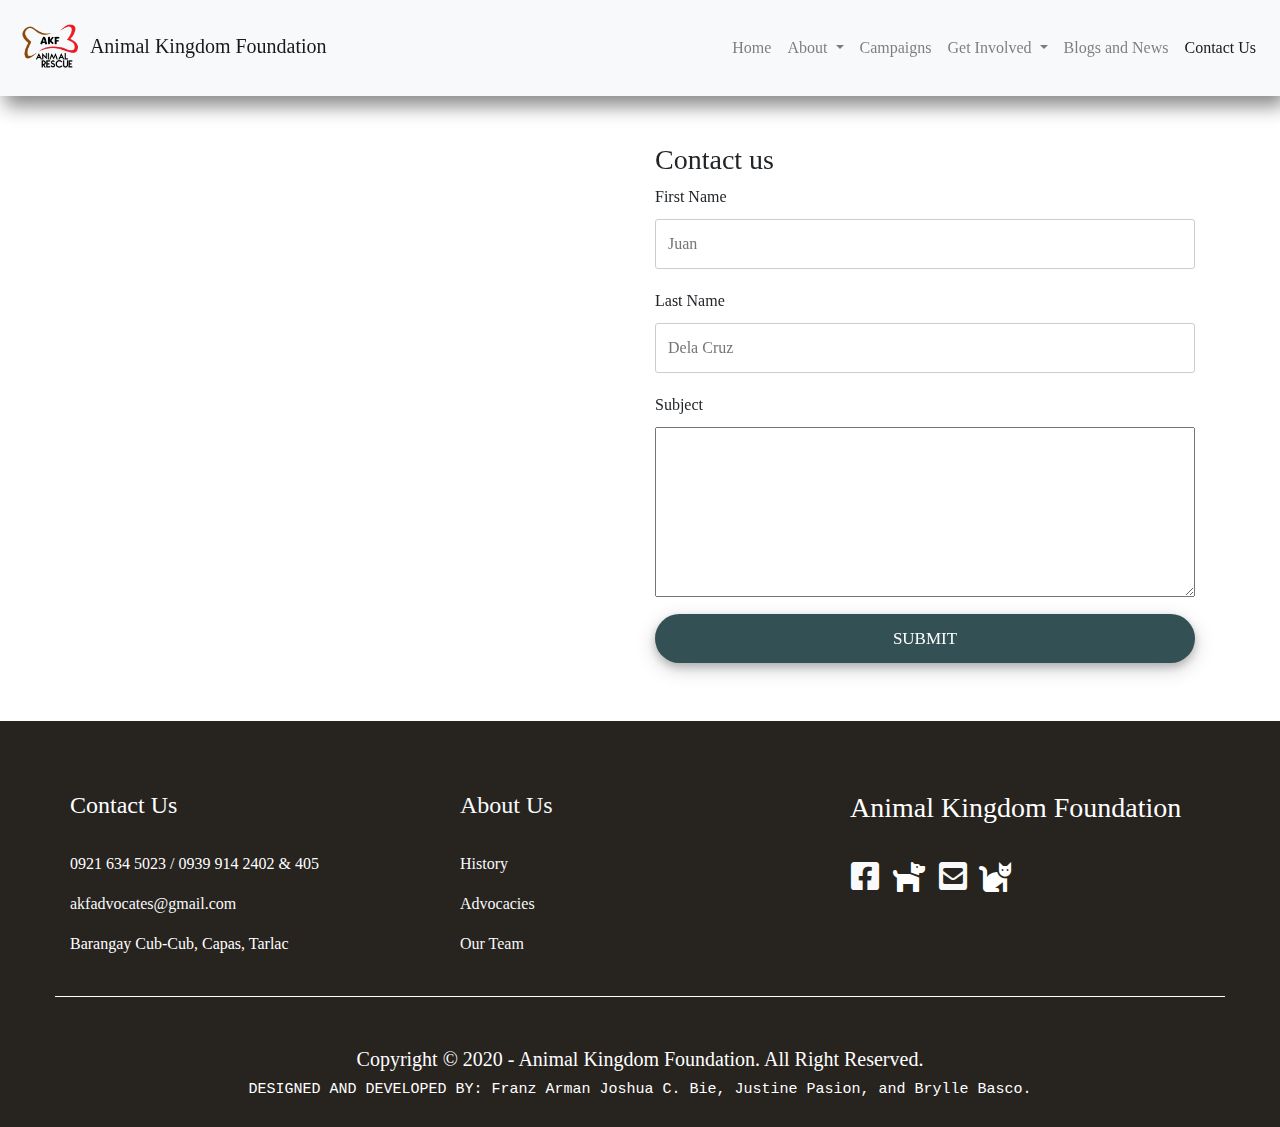
<file: AFK/links/contact.html>
<!DOCTYPE html>
<html class="col-lg-12">
	<head>
		<title>Animal Kingdom Foundation</title>
		<link rel="stylesheet" type="text/css" href="../css/bootstrap.css">
		<link rel="stylesheet" type="text/css" href="../css/all.css"> <!--font awesome icons-->
		<link rel="stylesheet" type="text/css" href="../css/styles.css">		
		<script type="text/javascript" src="../js/jquery.js"></script>
		<script type="text/javascript" src="../js/bootstrap.js"></script>
		<script type="text/javascript" src="../js/scrollreveal.min.js"></script>

	</head>
	<body>
		<!--START navbar-->
		<nav class="navbar fixed-top navbar-expand-lg navbar-light bg-light">
	      <!-- Image and text -->
			<a class="navbar-brand" href="../index.html">
		   	 	<img src="../img/logo.png" width="70px" class="d-inline-block" alt="">
		   		 Animal Kingdom Foundation 
		  	</a>

		  	<button class="navbar-toggler" type="button" data-toggle="collapse" data-target="#navbarSupportedContent" aria-controls="navbarSupportedContent" aria-expanded="false" aria-label="Toggle navigation">
		    <span class="navbar-toggler-icon"></span>
		 	 </button>

			<div class="collapse navbar-collapse" id="navbarSupportedContent">
			    <ul class="navbar-nav ml-auto">
			      <li class="nav-item">
			        <a class="nav-link" href="../index.html">Home</a>
			      </li>
			      <li class="nav-item dropdown">
			        <a class="nav-link dropdown-toggle" href="#" id="navbarDropdown" role="button" data-toggle="dropdown" aria-haspopup="true" aria-expanded="false">
			          About
			        </a>
			        <div class="dropdown-menu" aria-labelledby="navbarDropdown">
			          <a class="dropdown-item" href="about.html#history">History</a>
			          <div class="dropdown-divider"></div>
			          <a class="dropdown-item" href="about.html#advocacies">Advocacies</a>
			          <div class="dropdown-divider"></div>
			          <a class="dropdown-item" href="about.html#ourTeam">Our Team</a>
			        </div>
			      </li>
			      <li class="nav-item">
			        <a class="nav-link" href="campaigns.html">Campaigns</a>
			      </li>
			      <li class="nav-item dropdown">
			        <a class="nav-link dropdown-toggle" href="#" id="navbarDropdown" role="button" data-toggle="dropdown" aria-haspopup="true" aria-expanded="false">
			          Get Involved
			        </a>
			        <div class="dropdown-menu" aria-labelledby="navbarDropdown">
			          <a class="dropdown-item" href="#">Donate</a>
			          <div class="dropdown-divider"></div>
			          <a class="dropdown-item" href="getInvolved.html#adopt">Adopt</a>
			        </div>
			      </li>
			      <li class="nav-item">
			        <a class="nav-link" href="BnN.html">Blogs and News</a>
			      </li>
			      <li class="nav-item active">
			        <a class="nav-link" href="contact.html">Contact Us</a>
			      </li>
			    </ul>
		  	</div>

    	</nav>
		<!--END navbar-->
		<br><br>
		<!--START contents-->
		<div class="container">
			<div class="row">
				<div class="col-lg-6">
					<div class="mapouter">
						<div class="gmap_canvas">
							<iframe width="500" height="513" id="gmap_canvas" src="https://maps.google.com/maps?q=akf&t=k&z=13&ie=UTF8&iwloc=&output=embed" frameborder="0" scrolling="no" marginheight="0" marginwidth="0">
							</iframe>
						</div>
					</div>
				</div>

				<div class="col-lg-6 col-sm-12 showcase-right"><!--col12-->
					<h3>Contact us</h3>

			        <label for="Fname">First Name</label>
			        <input type="text" id="cname" name="cardname" placeholder="Juan ">

			        <label for="Lname">Last Name</label>
			        <input type="text" id="ccnum" name="cardnumber" placeholder="Dela Cruz">

			        <label for="subject">Subject</label>
        			<textarea id="subject" name="subject" placeholder="Write something.." style="height:170px; width: 100%;">
        			</textarea>	

			       	<input type="submit" value="SUBMIT" class="btnD">

			    </div>

			</div>
		</div>



		<br><br>
		<!--START footer-->
		<footer class="row">
			<div class="row">
				<div class="col-lg-4 col-sm-12 col4"><!--col4-->
					<h4> Contact Us</h4><br>
					<p>0921 634 5023 / 0939 914 2402 & 405</p>
					<a href="http:/akfadvocates@gmail.com" class="text-light"><p>akfadvocates@gmail.com</p></a>
					<p>Barangay Cub-Cub, Capas, Tarlac</p><br>
				</div>
				<div class="col-lg-4 col-sm-12 col4">
					<a href="links/about.html" class="text-light"><h4> About Us</h4></a><br>
					<a href="links/about.html#history" class="text-light"><p>History</p></a>
					<a href="links/about.html#advocacies" class="text-light"><p>Advocacies</p></a>
					<a href="links/about.html#ourTeam" class="text-light"><p>Our Team</p><br></a>
				</div>
				<div class="col-lg-4 col-sm-12 col4">
					<h3>Animal Kingdom Foundation</h3><br>
					<table>

						<td>
							<a href="https://www.facebook.com/AKFanimalrescue" class="text-light"><h2><i class="fab fa-facebook-square color-white"></i></h2></a>
						</td>

						<td> &nbsp;&nbsp; </td>
						<td><h2><i class="fas fa-dog color-white"></i></h2></td>
						<td> &nbsp;&nbsp; </td>

						<td>
							<a href="http:/akfadvocates@gmail.com" class="text-light"><h2><i class="fas fa-envelope-square color-white"></i></h2></a>
						</td>

						<td> &nbsp;&nbsp; </td>
						<td><h2><i class="fas fa-cat color-white"></i></h2></td>
					</table>
					<br>					
				</div>

				<div class="footerB"></div>

				<div class="col-lg-12 col-sm-12 col5">
					<h5 class="">Copyright &copy; 2020 - Animal Kingdom Foundation. All Right Reserved.</h5>
					<p class="pF">DESIGNED AND DEVELOPED BY: Franz Arman Joshua C. Bie, Justine Pasion, and Brylle Basco. </p>
				</div>
			</div>	
		</footer>
		<!--END footer-->

		<!--START scripts-->
	    <script>
	    	window.sr = ScrollReveal();
	        sr.reveal('.navbar', {
	          duration: 1000,
	          origin:'bottom'
	        });
	        sr.reveal('.showcase-left', {
	          duration: 2000,
	          origin:'left',
	          distance:'50px',
	          reset: true
	        });
	        sr.reveal('.showcase-right', {
	          duration: 2000,
	          origin:'right',
	          distance:'50px',
	          reset: true
	        });
	        sr.reveal('.showcase-bottom', {
	          duration: 2000,
	          origin:'bottom',
	          distance:'50px',
	          reset: true
	        });
	        sr.reveal('.showcase-top', {
	          duration: 2000,
	          origin:'top',
	          distance:'50px',
	          reset: true
	        });        
	    </script>
	</body>
</html>
</file>
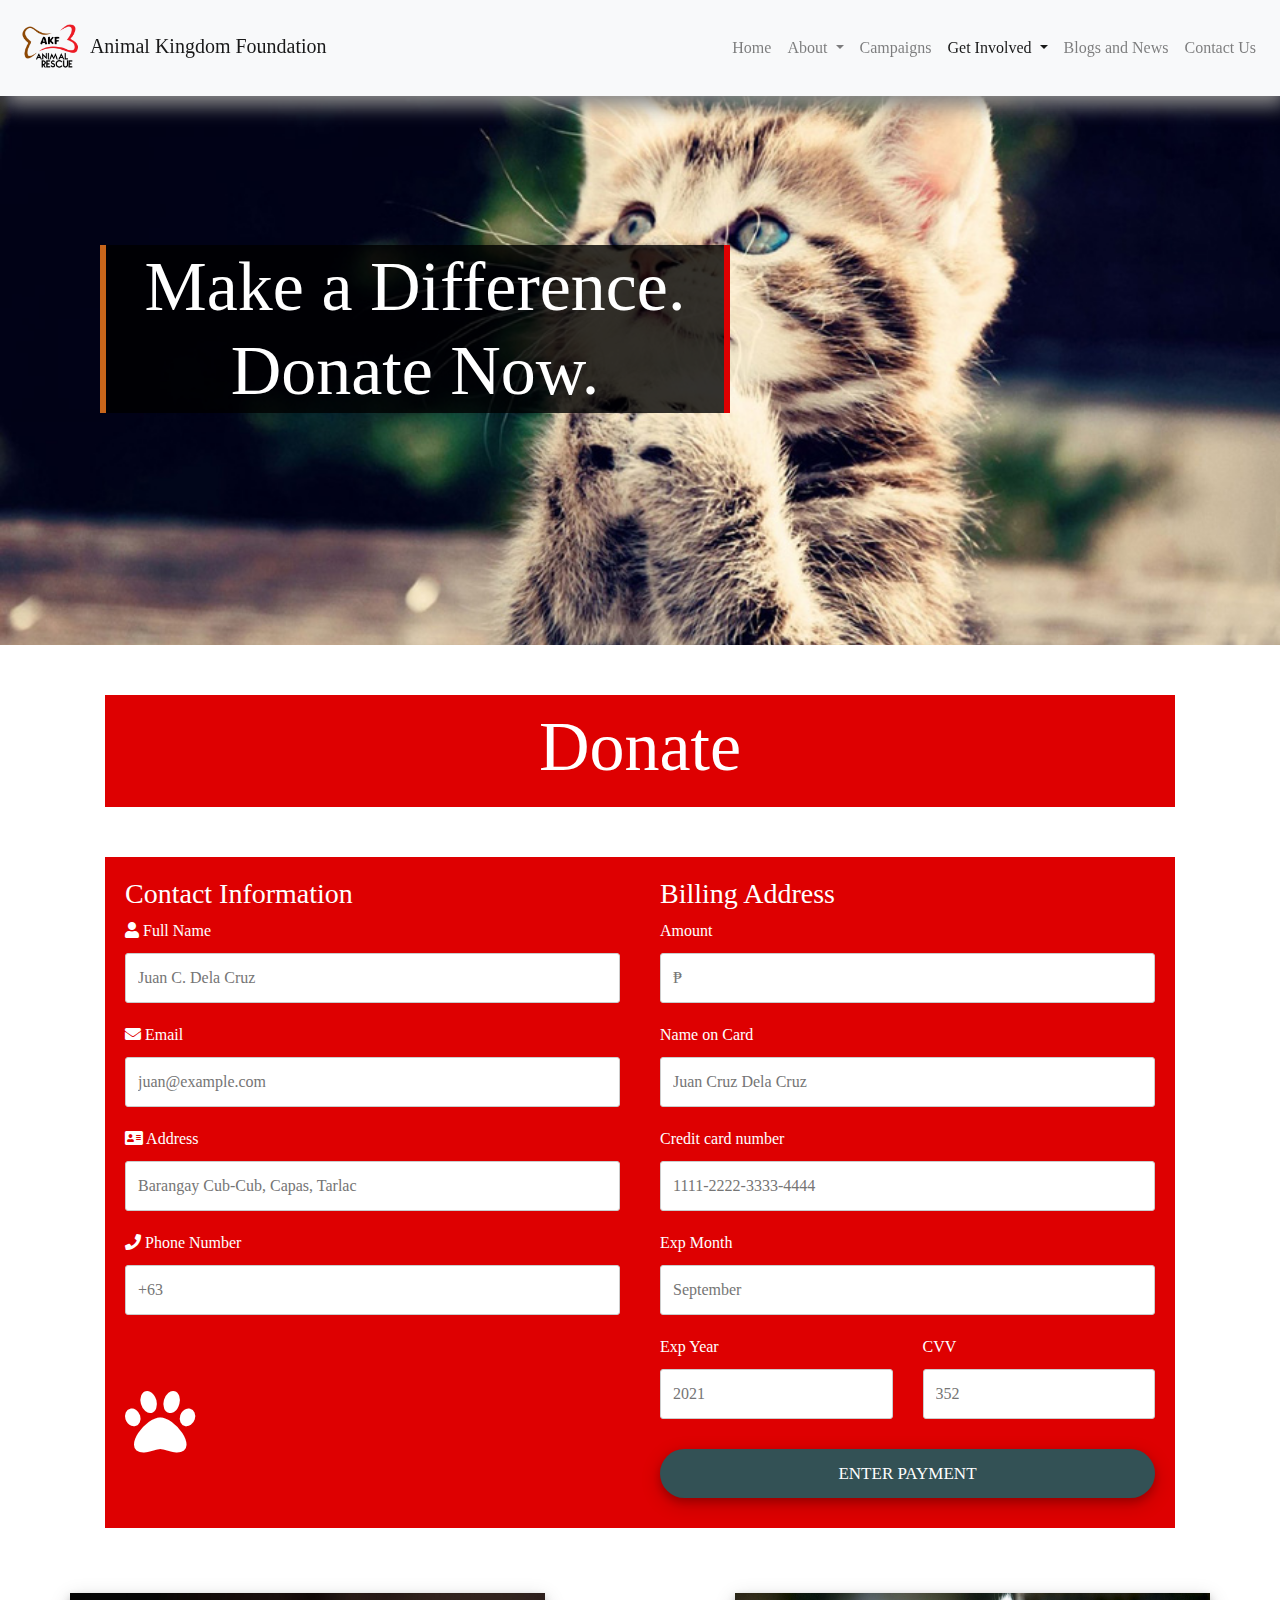
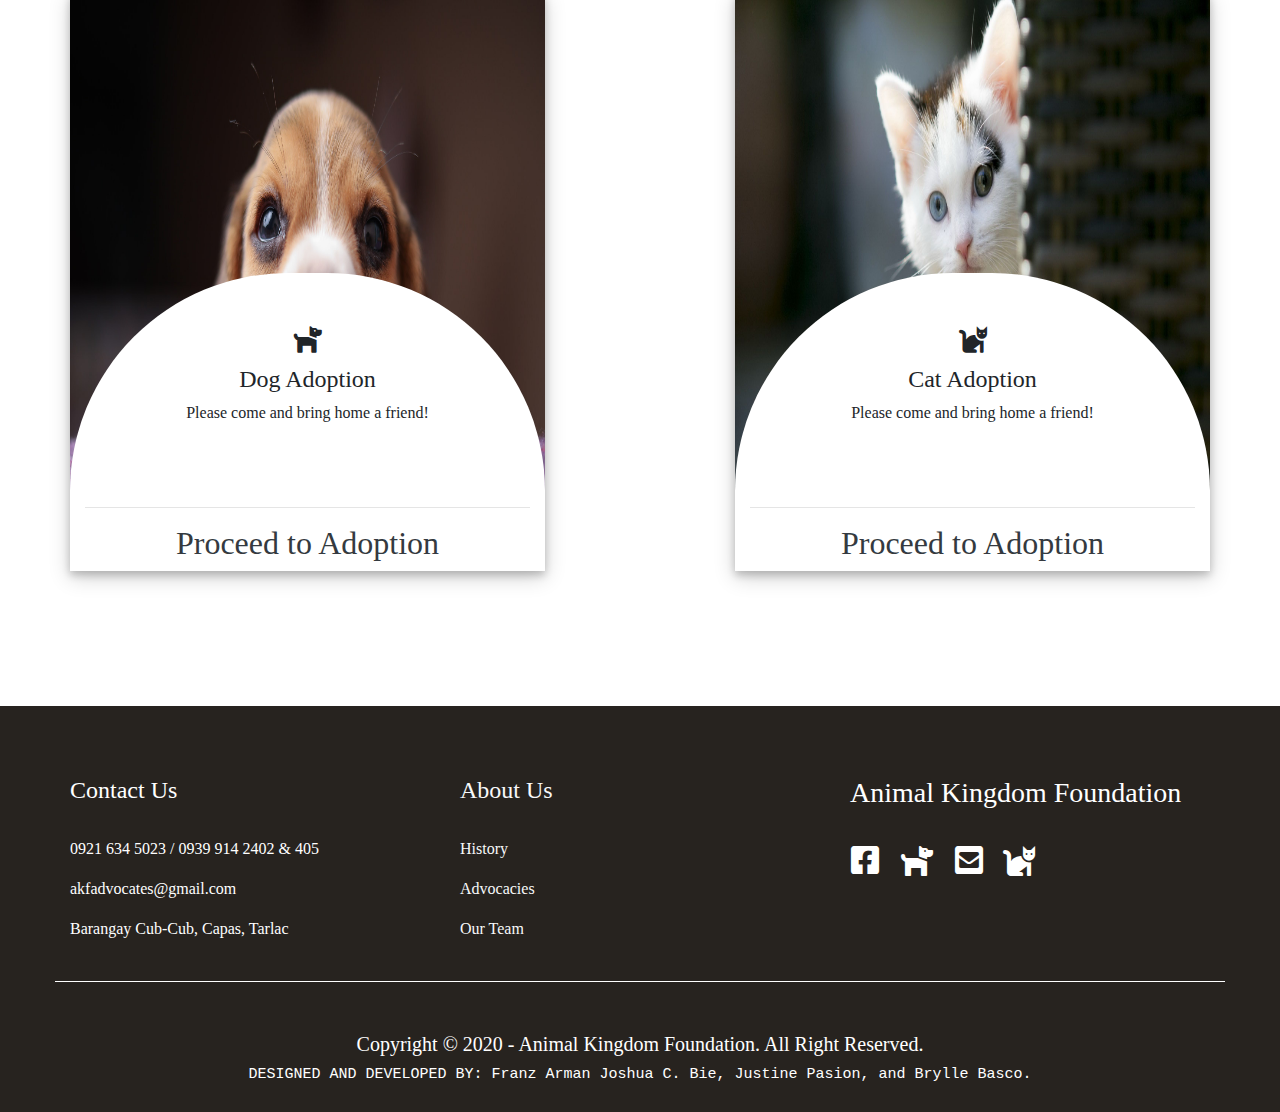
<file: AFK/links/getInvolved.html>
<!DOCTYPE html>
<html>
	<head>
		<title>Animal Kingdom Foundation</title>
		<link rel="stylesheet" type="text/css" href="../css/bootstrap.css">
		<link rel="stylesheet" type="text/css" href="../css/all.css"> <!--font awesome icons-->
		<link rel="stylesheet" type="text/css" href="../css/styles.css">		
		<script type="text/javascript" src="../js/jquery.js"></script>
		<script type="text/javascript" src="../js/bootstrap.js"></script>
		<script type="text/javascript" src="../js/scrollreveal.min.js"></script>
	</head>
	<body>
		<!--START navbar-->
		<nav class="navbar fixed-top navbar-expand-lg navbar-light bg-light">
	      <!-- Image and text -->
			<a class="navbar-brand" href="../index.html">
		   	 	<img src="../img/logo.png" width="70px" class="d-inline-block" alt="">
		   		 Animal Kingdom Foundation 
		  	</a>

		  	<button class="navbar-toggler" type="button" data-toggle="collapse" data-target="#navbarSupportedContent" aria-controls="navbarSupportedContent" aria-expanded="false" aria-label="Toggle navigation">
		    <span class="navbar-toggler-icon"></span>
		 	 </button>

			<div class="collapse navbar-collapse" id="navbarSupportedContent">
			    <ul class="navbar-nav ml-auto">
			      <li class="nav-item">
			        <a class="nav-link" href="../index.html">Home</a>
			      </li>
			      <li class="nav-item dropdown">
			        <a class="nav-link dropdown-toggle" href="#" id="navbarDropdown" role="button" data-toggle="dropdown" aria-haspopup="true" aria-expanded="false">
			          About
			        </a>
			        <div class="dropdown-menu" aria-labelledby="navbarDropdown">
			          <a class="dropdown-item" href="about.html#history">History</a>
			          <div class="dropdown-divider"></div>
			          <a class="dropdown-item" href="about.html#advocacies">Advocacies</a>
			          <div class="dropdown-divider"></div>
			          <a class="dropdown-item" href="about.html#ourTeam">Our Team</a>
			        </div>
			      </li>
			      <li class="nav-item">
			        <a class="nav-link" href="campaigns.html">Campaigns</a>
			      </li>
			      <li class="nav-item dropdown active">
			        <a class="nav-link dropdown-toggle" href="#" id="navbarDropdown" role="button" data-toggle="dropdown" aria-haspopup="true" aria-expanded="false">
			          Get Involved
			        </a>
			        <div class="dropdown-menu" aria-labelledby="navbarDropdown">
			          <a class="dropdown-item" href="#">Donate</a>
			          <div class="dropdown-divider"></div>
			          <a class="dropdown-item" href="getInvolved.html#adopt">Adopt</a>
			        </div>
			      </li>
			      <li class="nav-item">
			        <a class="nav-link" href="BnN.html">Blogs and News</a>
			      </li>
			      <li class="nav-item">
			        <a class="nav-link" href="contact.html">Contact Us</a>
			      </li>
			    </ul>
		  	</div>

    	</nav>
		<!--END navbar-->

		<!--START contents-->
		<!--DONATE-->
		<div class="donate">
			<div class="col-lg-7 col-md-12 col-sm-12 col13 showcase-bottom"><!--col13-->
				<h1> Make a Difference. Donate Now. </h1>
			</div>		
		</div>	
		<div class="container donate1">
			<div class="row">
				<div class="col-12 col11 showcase-top"><!--col11-->
					<h1>Donate</h1>
				</div>
				<br>
				<div class="col-lg-6 col-sm-12 col12 showcase-left"><!--col12-->
			       	<h3>Contact Information</h3>
			        <label for="fname"><i class="fa fa-user"></i> Full Name</label>
					<input type="text" id="fname" name="firstname" placeholder="Juan C. Dela Cruz">

			        <label for="email"><i class="fa fa-envelope"></i> Email</label>
			        <input type="text" id="email" name="email" placeholder="juan@example.com">

			        <label for="adr"><i class="fa fa-address-card"></i> Address</label>
			        <input type="text" id="adr" name="address" placeholder="Barangay Cub-Cub, Capas, Tarlac">

			        <label for="phone"><i class="fas fa-phone"></i> Phone Number</label>
			        <input type="text" id="city" name="city" placeholder="+63">
			        		
			        <br><br><br>
			        <h1><i class="fas fa-paw"></i></h1>

			    </div>

			    <div class="col-lg-6 col-sm-12 col12 showcase-right"><!--col12-->
					<h3>Billing Address</h3>

					<label for="amount">Amount</label>
			        <input type="text" id="cname" name="cardname" placeholder="&#8369;">

			        <label for="cname">Name on Card</label>
			        <input type="text" id="cname" name="cardname" placeholder="Juan Cruz Dela Cruz">

			        <label for="ccnum">Credit card number</label>
			        <input type="text" id="ccnum" name="cardnumber" placeholder="1111-2222-3333-4444">

			        <label for="expmonth">Exp Month</label>
			        <input type="text" id="expmonth" name="expmonth" placeholder="September">

			        <div class="row">
			            <div class="col-6">
			            	<label for="expyear">Exp Year</label>
			            	<input type="text" id="expyear" name="expyear" placeholder="2021">
			            </div>
			            <div class="col-6">
			                <label for="cvv">CVV</label>
			                <input type="text" id="cvv" name="cvv" placeholder="352">
			            </div>
			       	</div>

			        	<input type="submit" value="ENTER PAYMENT" class="btnD">

			    </div> 

			</div>
		</div>				
		
		<!--ADOPT-->
		<div class="adopt container" id="adopt">
			<div class="row justify-content-between">

				<div class="col-lg-5 col col-sm-12 dogs">
					<div class="row">
						<div class="col-12 col14">
							<h3><i class="fas fa-dog"></i></h3>
							<h4>
								Dog Adoption
							</h4>
							<p>Please come and bring home a friend!</p>
						</div>
						<div class="col-12 col15">
							<hr>
							<a href="adopt.html" class="text-dark"><h2>
								Proceed to Adoption
							</h2></a>
						</div>
					</div>
				</div>

				<div class="col-lg-5 col col-sm-12 cats">
					<div class="row">
						<div class="col-12 col14">
							<h3><i class="fas fa-cat"></i></h3>
							<h4>
								Cat Adoption
							</h4>
							<p>Please come and bring home a friend!</p>
						</div>

						<div class="col-12 col15">
							<hr>
							<a href="adopt2.html" class="text-dark"><h2>
								Proceed to Adoption
							</h2></a>
						</div>

					</div>
				</div>
			</div>
		</div>
		<!--END contents-->
		<br><br><br><br><br>
		<!--START footer-->
		<footer>
			<div class="row">
				<div class="col-lg-4 col-sm-12 col4">
					<h4> Contact Us</h4><br>
					<p>0921 634 5023 / 0939 914 2402 & 405</p>
					<p>akfadvocates@gmail.com</p>
					<p>Barangay Cub-Cub, Capas, Tarlac</p><br>
				</div>
				<div class="col-lg-4 col-sm-12 col4">
					<a href="about.html" class="text-light"><h4> About Us</h4></a><br>
					<a href="about.html#history" class="text-light"><p>History</p></a>
					<a href="about.html#advocacies" class="text-light"><p>Advocacies</p></a>
					<a href="about.html#ourTeam" class="text-light"><p>Our Team</p><br></a>
				</div>
				<div class="col-lg-4 col-sm-12 col4">
					<h3>Animal Kingdom Foundation</h3><br>
					<h2>
					<table>
						<td><i class="fab fa-facebook-square color-white"></i></td>
						<td> &nbsp;&nbsp; </td>
						<td><i class="fas fa-dog color-white"></i></td>
						<td> &nbsp;&nbsp; </td>
						<td><i class="fas fa-envelope-square color-white"></i></td>
						<td> &nbsp;&nbsp; </td>
						<td><i class="fas fa-cat color-white"></i></td>
					</table>
					<br>					
				</div>

				<div class="footerB"></div>

				<div class="col-lg-12 col-sm-12 col5">
					<h5 class="">Copyright &copy; 2020 - Animal Kingdom Foundation. All Right Reserved.</h6>
					<p class="pF">DESIGNED AND DEVELOPED BY: Franz Arman Joshua C. Bie, Justine Pasion, and Brylle Basco. </p>
				</div>
		</footer>
		<!--END footer-->

		<!--START scripts-->
	    <script>
	    	window.sr = ScrollReveal();
	        sr.reveal('.navbar', {
	          duration: 1000,
	          origin:'bottom'
	        });
	        sr.reveal('.showcase-left', {
	          duration: 2000,
	          origin:'left',
	          distance:'50px',
	          reset: true
	        });
	        sr.reveal('.showcase-right', {
	          duration: 2000,
	          origin:'right',
	          distance:'50px',
	          reset: true
	        });
	        sr.reveal('.showcase-bottom', {
	          duration: 2000,
	          origin:'bottom',
	          distance:'50px',
	          reset: true
	        });
	        sr.reveal('.showcase-top', {
	          duration: 2000,
	          origin:'top',
	          distance:'50px',
	          reset: true
	        });

			function openPage(pageName,elmnt,color) {
			  var i, tabcontent, tablinks;
			  tabcontent = document.getElementsByClassName("tabcontent");
			  for (i = 0; i < tabcontent.length; i++) {
			    tabcontent[i].style.display = "none";
			  }
			  tablinks = document.getElementsByClassName("tablink");
			  for (i = 0; i < tablinks.length; i++) {
			    tablinks[i].style.backgroundColor = "";
			  }
			  document.getElementById(pageName).style.display = "block";
			  elmnt.style.backgroundColor = color;
			}

			// Get the element with id="defaultOpen" and click on it
			document.getElementById("defaultOpen").click();	        
	    </script>
	</body>
</html>
</file>
<file: AFK/css/styles.css>
body{
	font-family: Bahnschrift;
	margin-top: 95px; 
	text-decoration: none;
}
p, h1{
	text-decoration: none;
}
h1{
	color: white;
	font-size: 70px;
}
nav{
	box-shadow: 5px 10px 18px #888888; 
	z-index: 10;
}
footer{
	margin: 0; 
	background-color: #27231f;
	padding: 70px 70px 10px 70px;
}
.pF{
	font-family: Courier;
	font-size: 15px;
}
.footerB{
	border-bottom: solid 1px white;
	width: 100%;
}
.h41{
	color: #de0001;
}
.h1-0{
	color: #27231f;
	font-size: 50px;
	font-weight: bold;
	text-decoration: none;
}
.h1-1{
	color: #de0001;
	font-size: 50px;
	font-weight: bold;
}
.h2-1{
	color: #27231f;
	text-decoration: none;
}
.col2{
	margin-top: 50px;	
	margin-bottom: 50px;
}
.content-1{
	background-image: url('../img/homeB.jpg');
	background-repeat: no-repeat;
	background-size: 100% auto;
    background-attachment: fixed;
    margin: 0;
    padding: 150px;
}
.col1, .col2, .col13 {
	border-right: solid 6px #de0001;
	border-left: solid 6px #c8651b;
}
.content-2{
	margin: 0;
	padding: 50px;
}
.col1, .col2, .col3, .col3-1, .col5, .col6, .col7, .col8, .col11, .col13, .dogs, .cats, .col16{
	text-align: center;
}
.img1{
	height: 400px;
	width: 100%;
}
.col3, .col3-1{
	border: solid 1px #27231f;
	border-radius: 15px;
	padding: 10px;
}
.col3-1{
	background-color: #27231f;
	color: white;
}
.col4, .col5{
	color: white
}
.col5{
	padding-top: 50px;
}
.row1{
	padding: 100px;
}
.button1 {
	box-shadow: 0 8px 16px 0 rgba(0,0,0,0.2), 0 6px 20px 0 rgba(0,0,0,0.19);
  	display: inline-block;
  	border-radius: 4px;
  	background-color: #feda15;
  	border: none;
  	color: #27231f;
  	text-align: center;
  	font-size: 28px;
  	padding: 20px;
  	width: 200px;
  	transition: all 0.5s;
  	cursor: pointer;
  	margin: 5px;
}

.button1 span {
	cursor: pointer;
	display: inline-block;
  	position: relative;
  	transition: 0.5s;
}

.button1 span:after {
  	content: '\00bb';
  	position: absolute;
  	opacity: 0;
  	top: 0;
  	right: -20px;
  	transition: 0.5s;
}

.button1:hover span {
  	padding-right: 25px;
}

.button1:hover span:after {
  	opacity: 1;
  	right: 0;
}
/*END index*/

.header2{
	background-image: url('../img/cat1.jpg');
	background-repeat: no-repeat;
	background-size: 100% auto;
	background-attachment: fixed;
	padding: 170px;
	text-align: right;
}

.col6{
	margin: 150px 0 0 0;
	padding: 10px;
}
.img2, .img3, .img4, .img5{
	width: 100%;
}
.img3, .img5{
	height: 350px;
	object-fit: cover;
}
.col7{
 	box-shadow: 0 4px 8px 0 rgba(0, 0, 0, 0.2), 0 6px 20px 0 rgba(0, 0, 0, 0.19);
}
#ourTeam{
	margin-bottom: 100px;
}
/*END about*/
.colM{
	margin-left: 20px;
	margin-right: 20px;
}
.header3{
	background-color: red; 
	padding: 170px;
	text-align: right;
	margin: 0;
}
.colSpace{
	margin: 50px; 
}

.col8{
	margin: 0; 
	padding: 10px;
}
.col9{ 
	background-image: url('../img/b2.jpg');
	background-repeat: no-repeat;
	background-size: 100% auto;
	object-fit: cover;
	padding: 400px 0px 0px 0px;
}
.col9:hover{
	border: solid 5px #feda15;  
}
.col9-1{ 
	background-image: url('../img/b3.jpg');
	background-repeat: no-repeat;
	background-size: 100% auto;
	object-fit: cover;
	padding: 400px 0px 0px 0px;
}
.col9-1:hover{
	border: solid 5px #feda15;  
}
.col10{
	background-color: #feda15;
	text-decoration: none;
}
/*END campaigns*/

.donate{
	background-image: url('../img/d1.jpg');
	background-repeat: no-repeat;
	background-size: 100% auto;
	background-attachment: fixed;
	object-fit: cover;
}
.donate{
	height: 550px;
	padding: 150px 100px;
}
.donate1{
	padding: 50px;
}
.col11{
	padding: 10px;
	background-color: #de0001;
}
.col12{
	background-color: #de0001;
	margin-top: 50px;
	color: white;
	padding: 20px;
}
.col13{
	background-color: rgba(0,0,0, 0.8);
}

input[type=text] {
  width: 100%;
  margin-bottom: 20px;
  padding: 12px;
  border: 1px solid #ccc;
  border-radius: 3px;
}

label {
  margin-bottom: 10px;
  display: block;
}

.btnD {
  background-color: #335155;
  color: white;
  padding: 12px;
  margin: 10px 0;
  border: none;
  width: 100%;
  border-radius: 3px;
  cursor: pointer;
  font-size: 17px;
  border-radius: 25px;
  box-shadow: 0 4px 8px 0 rgba(0, 0, 0, 0.2), 0 6px 20px 0 rgba(0, 0, 0, 0.19);
}

.btnD:hover {
  background-color: #335155;
}

.adopt{
	padding: 15px;
}
.dogs, .cats, .col16{
	box-shadow: 0 4px 8px 0 rgba(0, 0, 0, 0.2), 0 6px 20px 0 rgba(0, 0, 0, 0.19);
	height: 100%;
}
.dogs{
	background-image: url(../img/b4.jpg);
	background-repeat: no-repeat;
	background-size: 100% 100%;
}
.cats{
	background-image: url(../img/3.jpg);
	background-repeat: no-repeat;
	background-size: 100% 100%;
}

.col14{
	padding: 50px;
	border-top-right-radius: 300px;
	border-top-left-radius: 300px;
	margin-top: 280px;
	background-color: white;
}
.col15{
	background-color: white;
}

.col16{
	border: solid 1px black;
	height: 450px;
	margin: 10px; 
	object-fit: fill;
}
.col17{
	margin-top: 10px;
}
.img6{
	object-fit: fill;
}
/* END Involved col17*/

.col18{
	color: black;
}
.imgb{
	width: 400px;	
}

.mapouter{
	position:relative;
	text-align:right;
	height:513px;
	width:500px;
}
.gmap_canvas {
	overflow:hidden;
	background:none!important;
	height:503px;
	width:500px;
</file>
